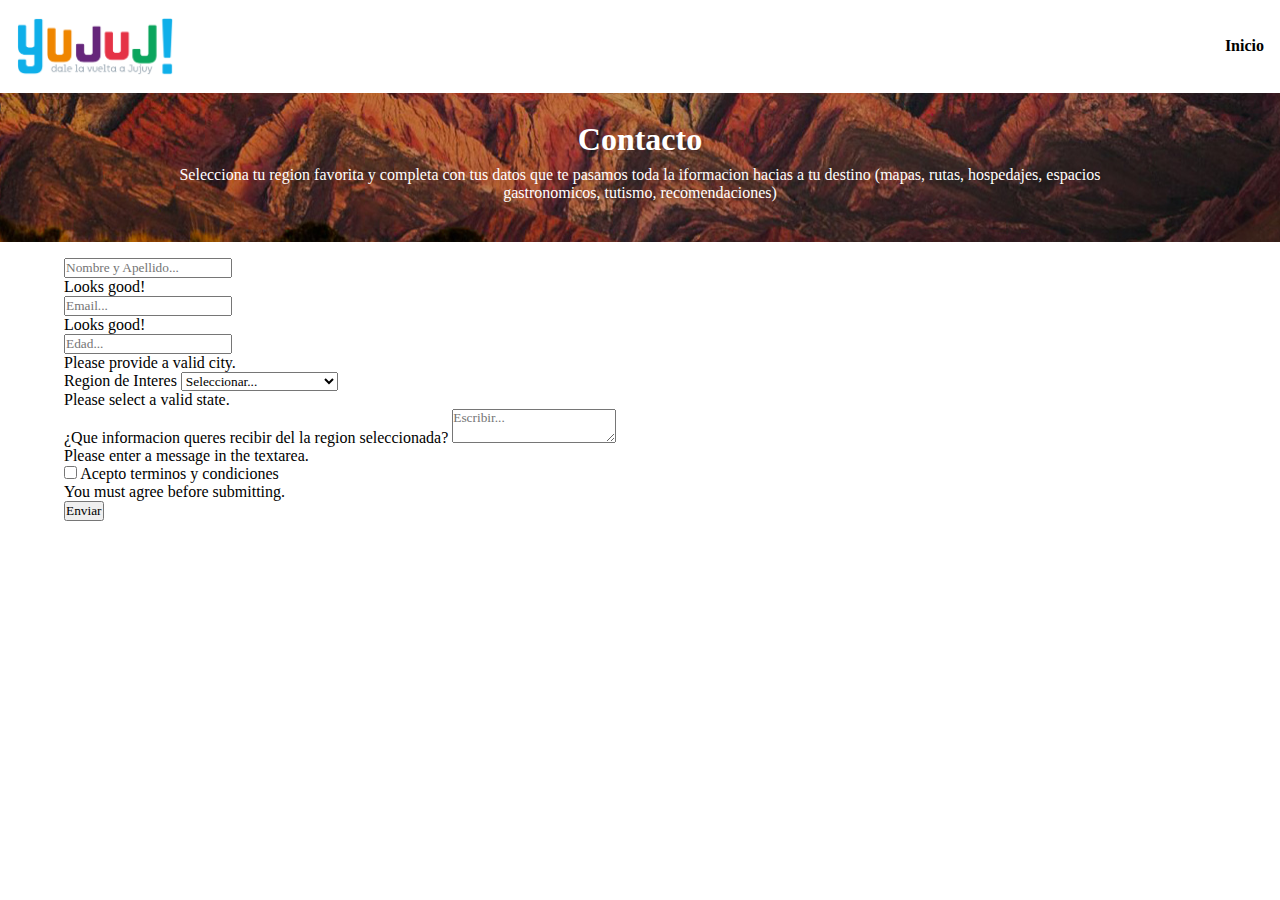
<file: pages/contact.html>
<!DOCTYPE html>
<html lang="en">
<head>
    <meta charset="UTF-8">
    <meta http-equiv="X-UA-Compatible" content="IE=edge">
    <meta name="viewport" content="width=device-width, initial-scale=1.0">
    <link href="https://cdn.jsdelivr.net/npm/bootstrap@5.3.0/dist/css/bootstrap.min.css" rel="stylesheet" integrity="sha384-9ndCyUaIbzAi2FUVXJi0CjmCapSmO7SnpJef0486qhLnuZ2cdeRhO02iuK6FUUVM" crossorigin="anonymous">
    <link rel="stylesheet" href="/style/style00.css">
    <title>Document</title>
</head>
<body>
    
    <header class="header contenedor">
        <div>
            <img class="logo" src="/images/jujuy.png" alt="logo jujuy">
        </div>
        <nav class="navbar">
            <a href="../index.html">Inicio</a>
        </nav>
    </header>
    
    <main>

        <section class="seccionCenter contenedor">
            <h1>Contacto</h1>
            <p>Selecciona tu region favorita y completa con tus datos que te pasamos toda la iformacion hacias a tu destino (mapas, rutas, hospedajes, espacios gastronomicos, tutismo, recomendaciones)</p>
        </section>


        <form class="row g-3 needs-validation contenedor" novalidate>
            
            <div class="col-md-5">
              <!-- <label for="validationCustom01" class="form-label">Nombre y Apellido</label> -->
              <input type="text" class="form-control" id="validationCustom01" placeholder="Nombre y Apellido..." required>
              <div class="valid-feedback">
                Looks good!
              </div>
            </div>


            <div class="col-md-5">
              <!-- <label for="validationCustom02" class="form-label">Email</label> -->
              <input type="email" class="form-control" id="validationCustom02" placeholder="Email..." required>
              <div class="valid-feedback">
                Looks good!
              </div>
            </div>


            <div class="col-md-2">
              <!-- <label for="validationCustom03" class="form-label">Edad</label> -->
              <input type="number" class="form-control" id="validationCustom03" placeholder="Edad..." required>
              <div class="invalid-feedback">
                Please provide a valid city.
              </div>
            </div>


            <div class="col-md-5">
              <label for="validationCustom04" class="form-label">Region de Interes</label>
              <select class="form-select" id="validationCustom04" required>
                <option selected disabled value="">Seleccionar...</option>
                <option value="">Valles</option>
                <option value="">Yungas</option>
                <option value="">Quebrada de Humahuaca</option>
                <option value="">Puna</option>
              </select>
              <div class="invalid-feedback">
                Please select a valid state.
              </div>
            </div>


            <div class="col-md-7">
                <label for="validationTextarea" class="form-label">¿Que informacion queres recibir del la region seleccionada?</label>
                <textarea class="form-control" id="validationTextarea" placeholder="Escribir..." required></textarea>
                <div class="invalid-feedback">
                    Please enter a message in the textarea.
                </div>
            </div>


            <div class="col-12">
              <div class="form-check">
                <input class="form-check-input" type="checkbox" value="" id="invalidCheck" required>
                <label class="form-check-label" for="invalidCheck">
                  Acepto terminos y condiciones
                </label>
                <div class="invalid-feedback">
                  You must agree before submitting.
                </div>
              </div>
            </div>


            <div class="col-12">
              <button class="btn btn-primary" type="submit">Enviar</button>
            </div>
          </form>


        <!-- <section>

            <form action="">
                <label for="nombre y apellido">Nombre y Apellido: </label>
                <input type="text" id="nombre y apellido" required>
                <label for="email">Email: </label>
                <input type="email" id="email" required>
                <label for="edad">Edad</label>
                <input type="number" id="edad" required>
                
                <label for="region">Region de interes:</label>
                <label for="valles">
                    <input type="radio" id="valles" value="Valles" name="opcion">
                    Valles
                </label>

                <label for="puna">
                    <input type="radio" id="puna" value="Puna" name="opcion">
                    Puna
                </label>

                <label for="quebrada">
                    <input type="radio" id="quebrada" value="Quebrada" name="opcion">
                    Quebrada
                </label>

                <label for="yungas">
                    <input type="radio" id="yungas" value="Yungas" name="opcion">
                    Yungas
                </label>
                <input type="submit" value="Enviar">    
            </form>

        </section> -->

    </main>

    <script src="https://cdn.jsdelivr.net/npm/bootstrap@5.3.0/dist/js/bootstrap.bundle.min.js" integrity="sha384-geWF76RCwLtnZ8qwWowPQNguL3RmwHVBC9FhGdlKrxdiJJigb/j/68SIy3Te4Bkz" crossorigin="anonymous"></script>


</body>
</html>
</file>
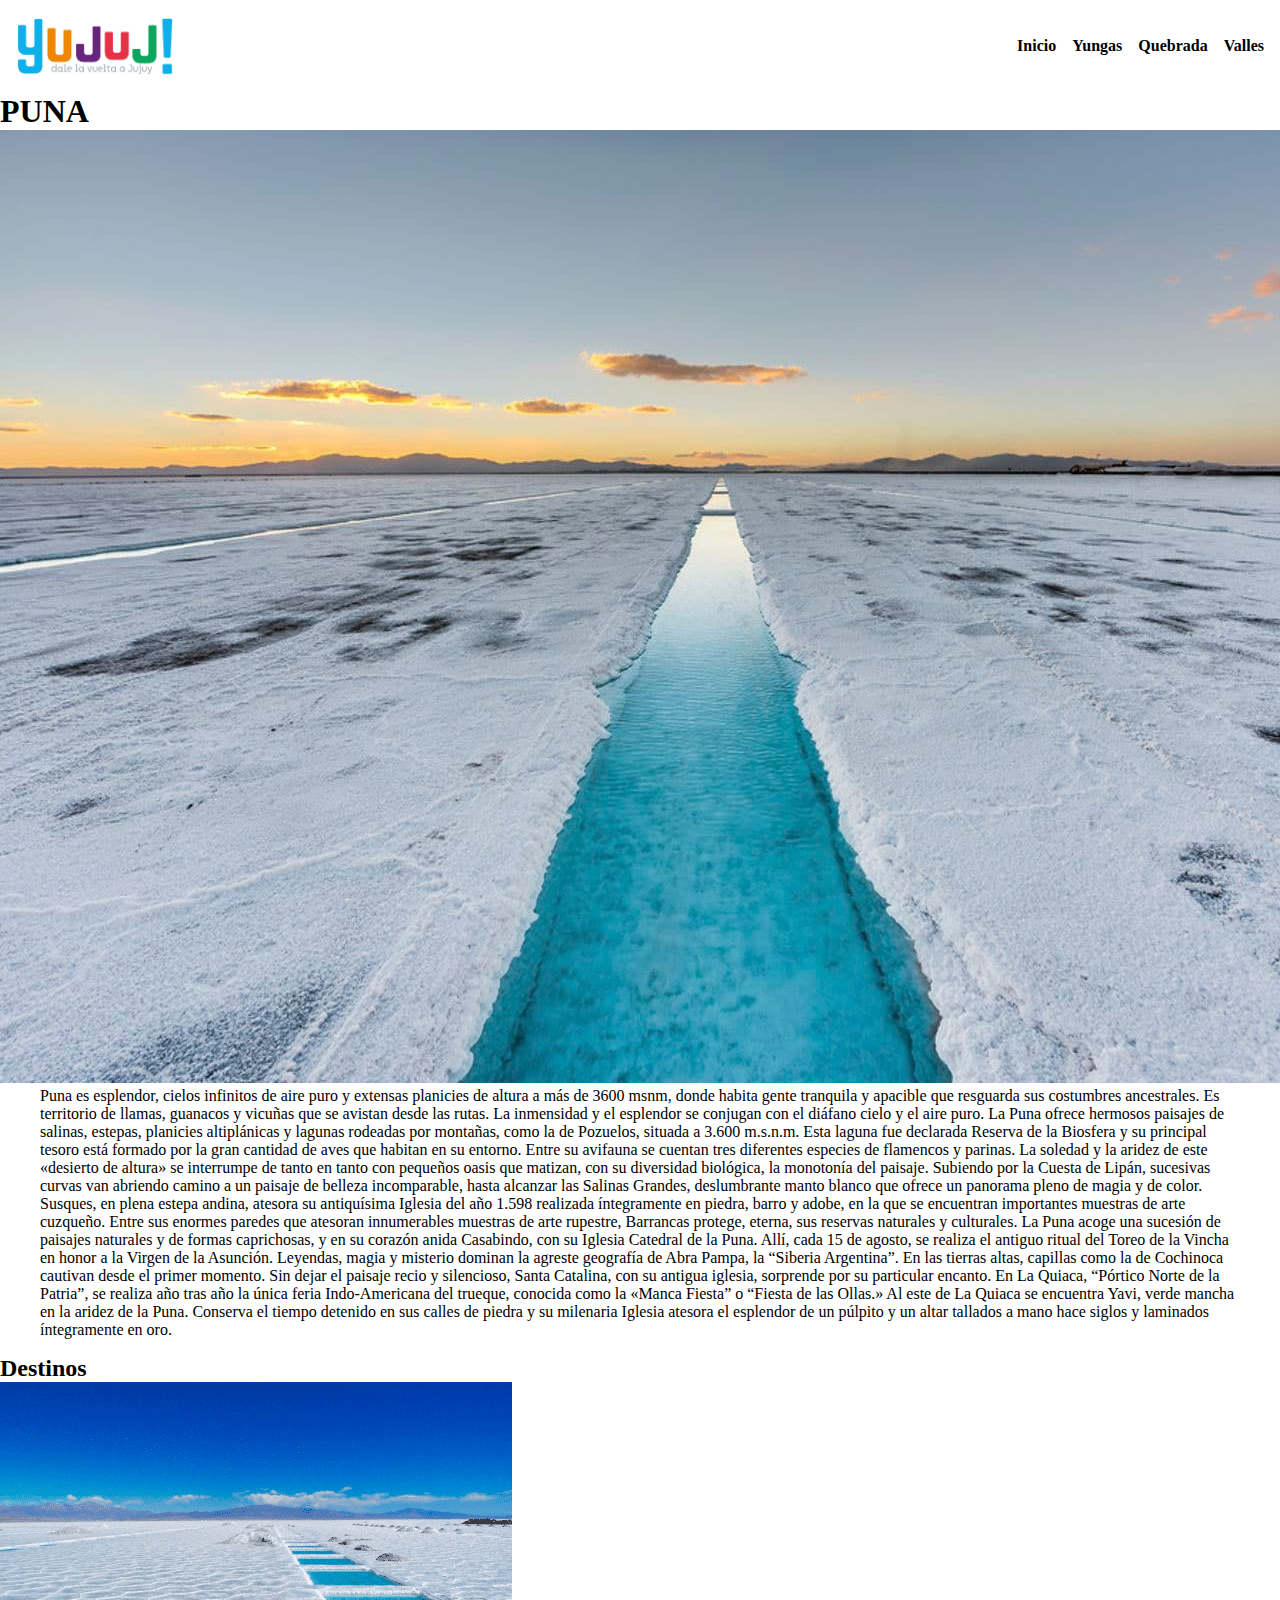
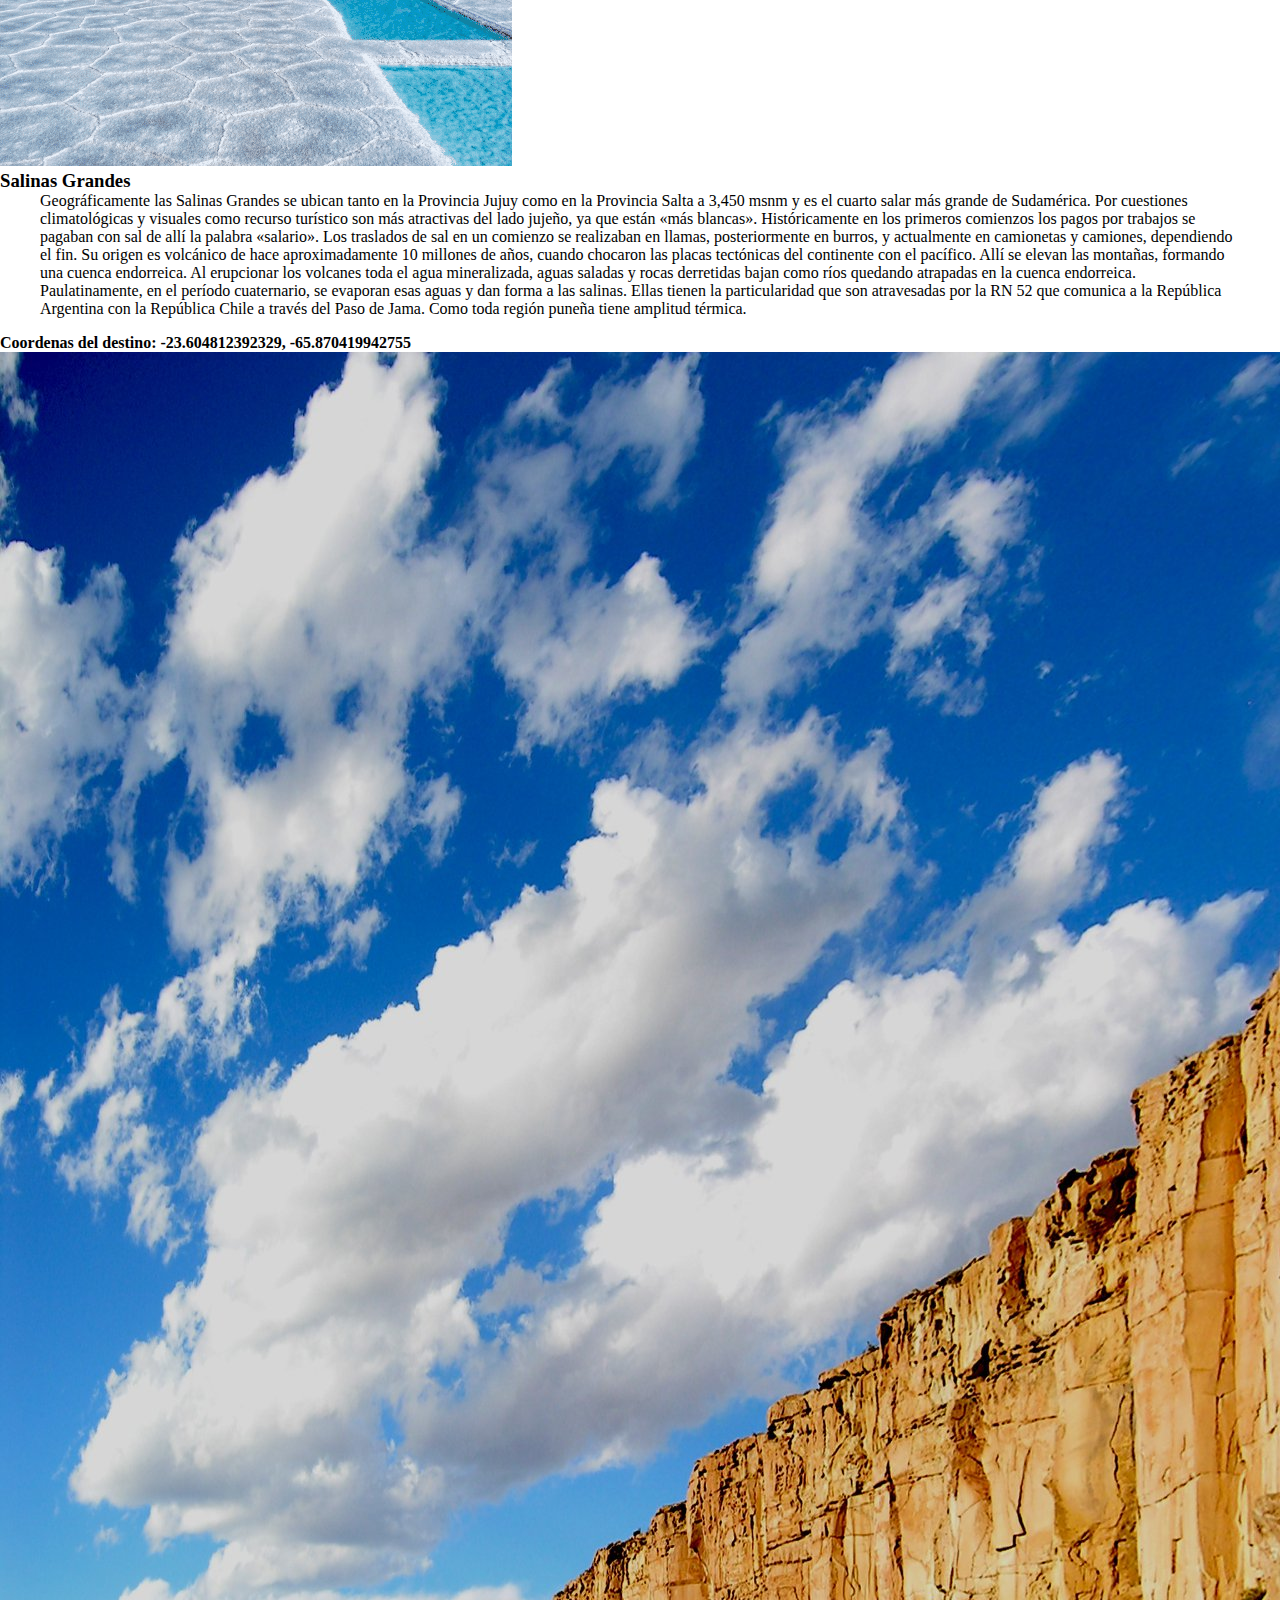
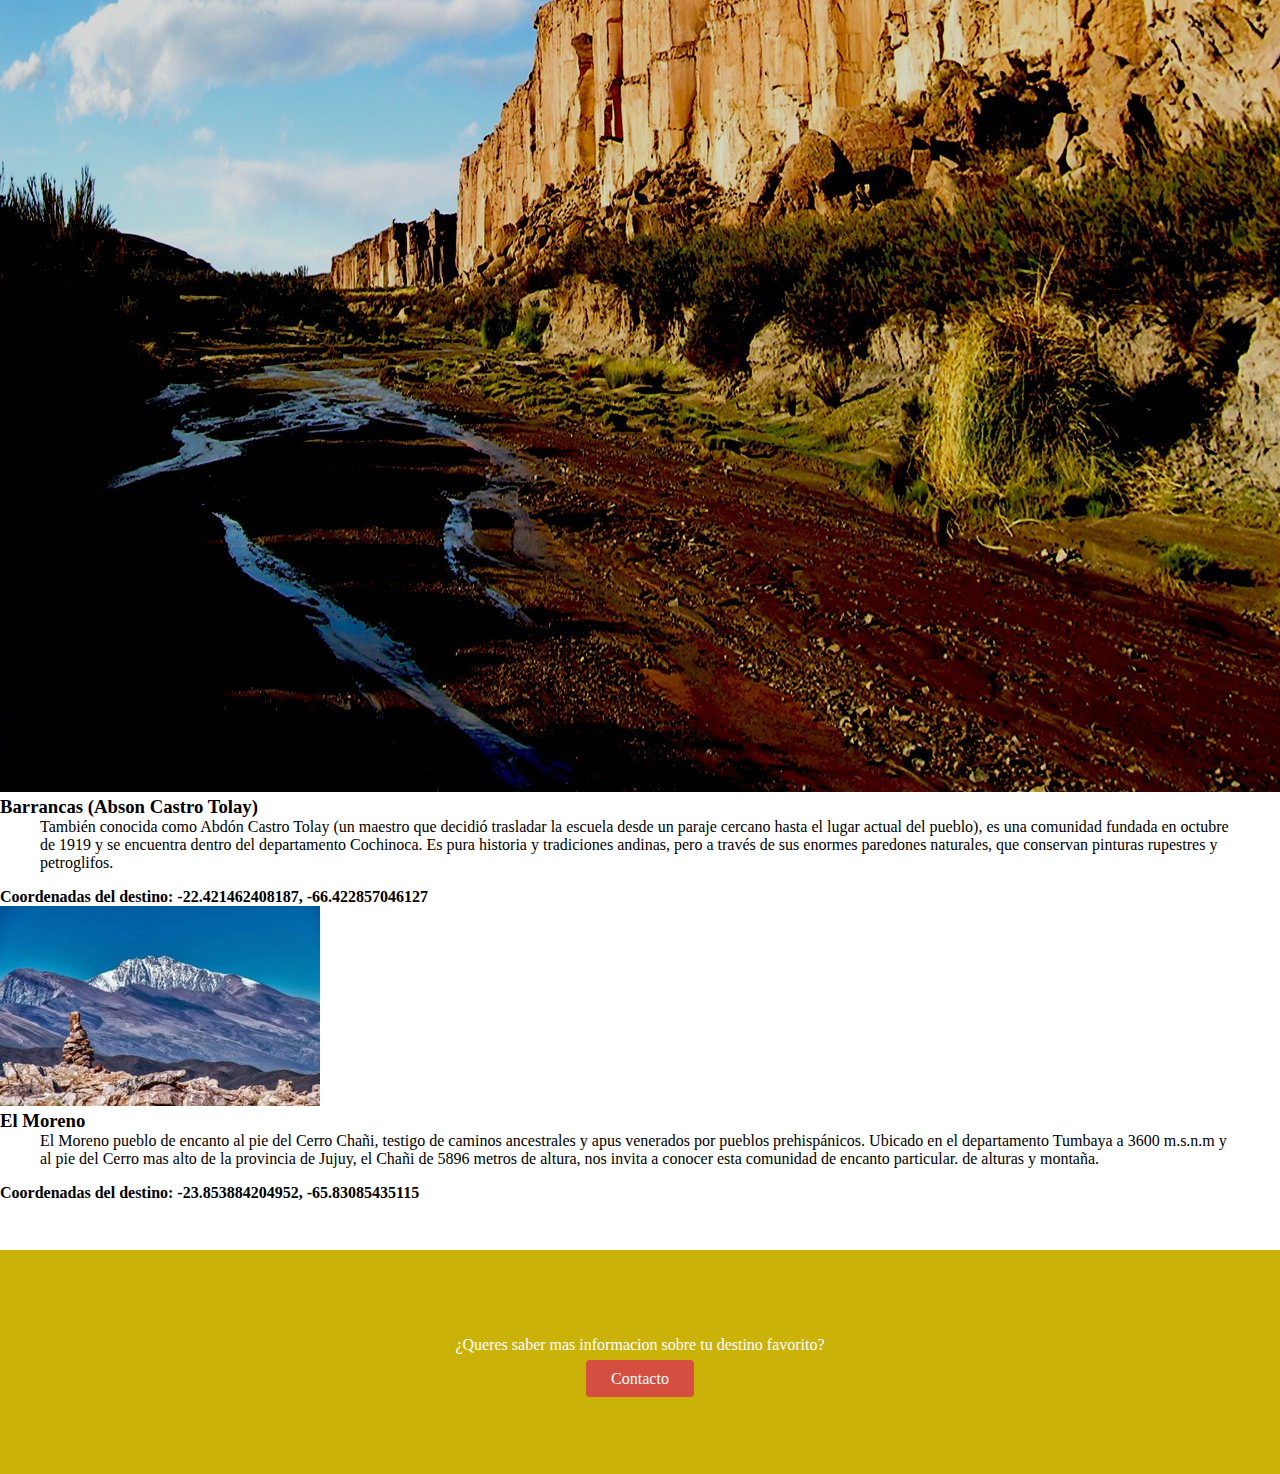
<file: pages/puna.html>
<!DOCTYPE html>
<html lang="en">
<head>
    <meta charset="UTF-8">
    <meta http-equiv="X-UA-Compatible" content="IE=edge">
    <meta name="viewport" content="width=device-width, initial-scale=1.0">
    <link href="https://cdn.jsdelivr.net/npm/bootstrap@5.3.0/dist/css/bootstrap.min.css" rel="stylesheet" integrity="sha384-9ndCyUaIbzAi2FUVXJi0CjmCapSmO7SnpJef0486qhLnuZ2cdeRhO02iuK6FUUVM" crossorigin="anonymous">
    <link rel="stylesheet" href="/style/style00.css">
    <title>Puna</title>
</head>
<body>

<header class="header contenedor">
    
    <div>
        <img class="logo" src="/images/jujuy.png" alt="logo jujuy">
    </div>
        
    <nav class="navbar">
        <ul>

            <li><a href="../index.html">Inicio</a></li>
            <li><a href="./yungas.html">Yungas</a></li>
            <li><a href="./quebrada.html">Quebrada</a></li>
            <li><a href="./valles.html">Valles</a></li>
        </ul>
    </nav>

</header>
    
    <main>
        <section>
            <h1>PUNA</h1>
            <img src="../images/Puna_jujuy.jpg" alt="foto de las yungas">
            <p>Puna es esplendor, cielos infinitos de aire puro y extensas planicies de altura a más de 3600 msnm, donde habita gente tranquila y apacible que resguarda sus costumbres ancestrales. Es territorio de llamas, guanacos y vicuñas que se avistan desde las rutas.
                La inmensidad y el esplendor se conjugan con el diáfano cielo y el aire puro. La Puna ofrece hermosos paisajes de salinas, estepas, planicies altiplánicas y lagunas rodeadas por montañas, como la de Pozuelos, situada a 3.600 m.s.n.m. Esta laguna fue declarada Reserva de la Biosfera y su principal tesoro está formado por la gran cantidad de aves que habitan en su entorno. Entre su avifauna se cuentan tres diferentes especies de flamencos y parinas. La soledad y la aridez de este «desierto de altura» se interrumpe de tanto en tanto con pequeños oasis que matizan, con su diversidad biológica, la monotonía del paisaje.
                
                Subiendo por la Cuesta de Lipán, sucesivas curvas van abriendo camino a un paisaje de belleza incomparable, hasta alcanzar las Salinas Grandes, deslumbrante manto blanco que ofrece un panorama pleno de magia y de color.
                
                Susques, en plena estepa andina, atesora su antiquísima Iglesia del año 1.598 realizada íntegramente en piedra, barro y adobe, en la que se encuentran importantes muestras de arte cuzqueño.
                
                Entre sus enormes paredes que atesoran innumerables muestras de arte rupestre, Barrancas protege, eterna, sus reservas naturales y culturales.
                
                La Puna acoge una sucesión de paisajes naturales y de formas caprichosas, y en su corazón anida Casabindo, con su Iglesia Catedral de la Puna. Allí, cada 15 de agosto, se realiza el antiguo ritual del Toreo de la Vincha en honor a la Virgen de la Asunción.
                
                Leyendas, magia y misterio dominan la agreste geografía de Abra Pampa, la “Siberia Argentina”.
                
                
                
                 
                
                En las tierras altas, capillas como la de Cochinoca cautivan desde el primer momento. Sin dejar el paisaje recio y silencioso, Santa Catalina, con su antigua iglesia, sorprende por su particular encanto.
                
                En La Quiaca, “Pórtico Norte de la Patria”, se realiza año tras año la única feria Indo-Americana del trueque, conocida como la «Manca Fiesta” o “Fiesta de las Ollas.»
                
                Al este de La Quiaca se encuentra Yavi, verde mancha en la aridez de la Puna. Conserva el tiempo detenido en sus calles de piedra y su milenaria Iglesia atesora el esplendor de un púlpito y un altar tallados a mano hace siglos y laminados íntegramente en oro.</p>
        </section>
        
        
       
    
        <section>
            <h2>Destinos</h2>
            <article>
                <img src="/images/Salinas-Grandes-min.png" alt="salinas">
                <h3>Salinas Grandes</h3>
                <p>Geográficamente las Salinas Grandes se ubican tanto en la Provincia Jujuy como en la Provincia Salta a 3,450 msnm y es el cuarto salar más grande de Sudamérica. Por cuestiones climatológicas y visuales como recurso turístico son más atractivas del lado jujeño, ya que están «más blancas». Históricamente en los primeros comienzos los pagos por trabajos se pagaban con sal de allí la palabra «salario». Los traslados de sal en un comienzo se realizaban en llamas, posteriormente en burros, y actualmente en camionetas y camiones, dependiendo el fin.

                    Su origen es volcánico de hace aproximadamente 10 millones de años, cuando chocaron las placas tectónicas del continente con el pacífico. Allí se elevan las montañas, formando una cuenca endorreica. Al erupcionar los volcanes toda el agua mineralizada, aguas saladas y rocas derretidas bajan como ríos quedando atrapadas en la cuenca endorreica. Paulatinamente, en el período cuaternario, se evaporan esas aguas y dan forma a las salinas. Ellas tienen la particularidad que son atravesadas por la RN 52 que comunica a la República Argentina con la República Chile a través del Paso de Jama. Como toda región puneña tiene amplitud térmica.</p>
                    <h4>Coordenas del destino:
                        -23.604812392329, -65.870419942755</h4>
            </article>

            <article>
                <img src="/images/barrancas.jpg" alt="barrancas">
                <h3>Barrancas (Abson Castro Tolay)</h3>
                <p>También conocida como Abdón Castro Tolay (un maestro que decidió trasladar la escuela desde un paraje cercano hasta el lugar actual del pueblo), es una comunidad fundada en octubre de 1919 y se encuentra dentro del departamento Cochinoca.

                    Es pura historia y tradiciones andinas, pero a través de sus enormes paredones naturales, que conservan pinturas rupestres y petroglifos.</p>
                    <h4>Coordenadas del destino: -22.421462408187, -66.422857046127</h4>
            </article>

            <article>
                <img src="/images/el moreno.jpg" alt="">
                <h3>El Moreno</h3>
                <p>El Moreno pueblo de encanto al pie del Cerro Chañi, testigo de caminos ancestrales y apus venerados por pueblos prehispánicos. Ubicado en el departamento Tumbaya a 3600 m.s.n.m y al pie del Cerro mas alto de la provincia de Jujuy, el Chañi de 5896 metros de altura, nos invita a conocer esta comunidad de encanto particular. de alturas y montaña.</p>
                <h4>Coordenadas del destino: -23.853884204952, -65.83085435115</h4>
            </article>
        </section>
    </main>

    <footer>
    
        <ul class="footer">
            <p>¿Queres saber mas informacion sobre tu destino favorito?</p>
            <li><a class="footer__boton" href="../pages/contact.html">Contacto</a></li>
            <!-- <li><a href="" target="_blank">Facebook</a></li>
                <li><a href="" target="_blank">Instagram</a></li>
                <li><a href="" target="_blank">Tiktok</a></li> -->
        </ul>
    
    </footer>

</body>
</html>
</file>
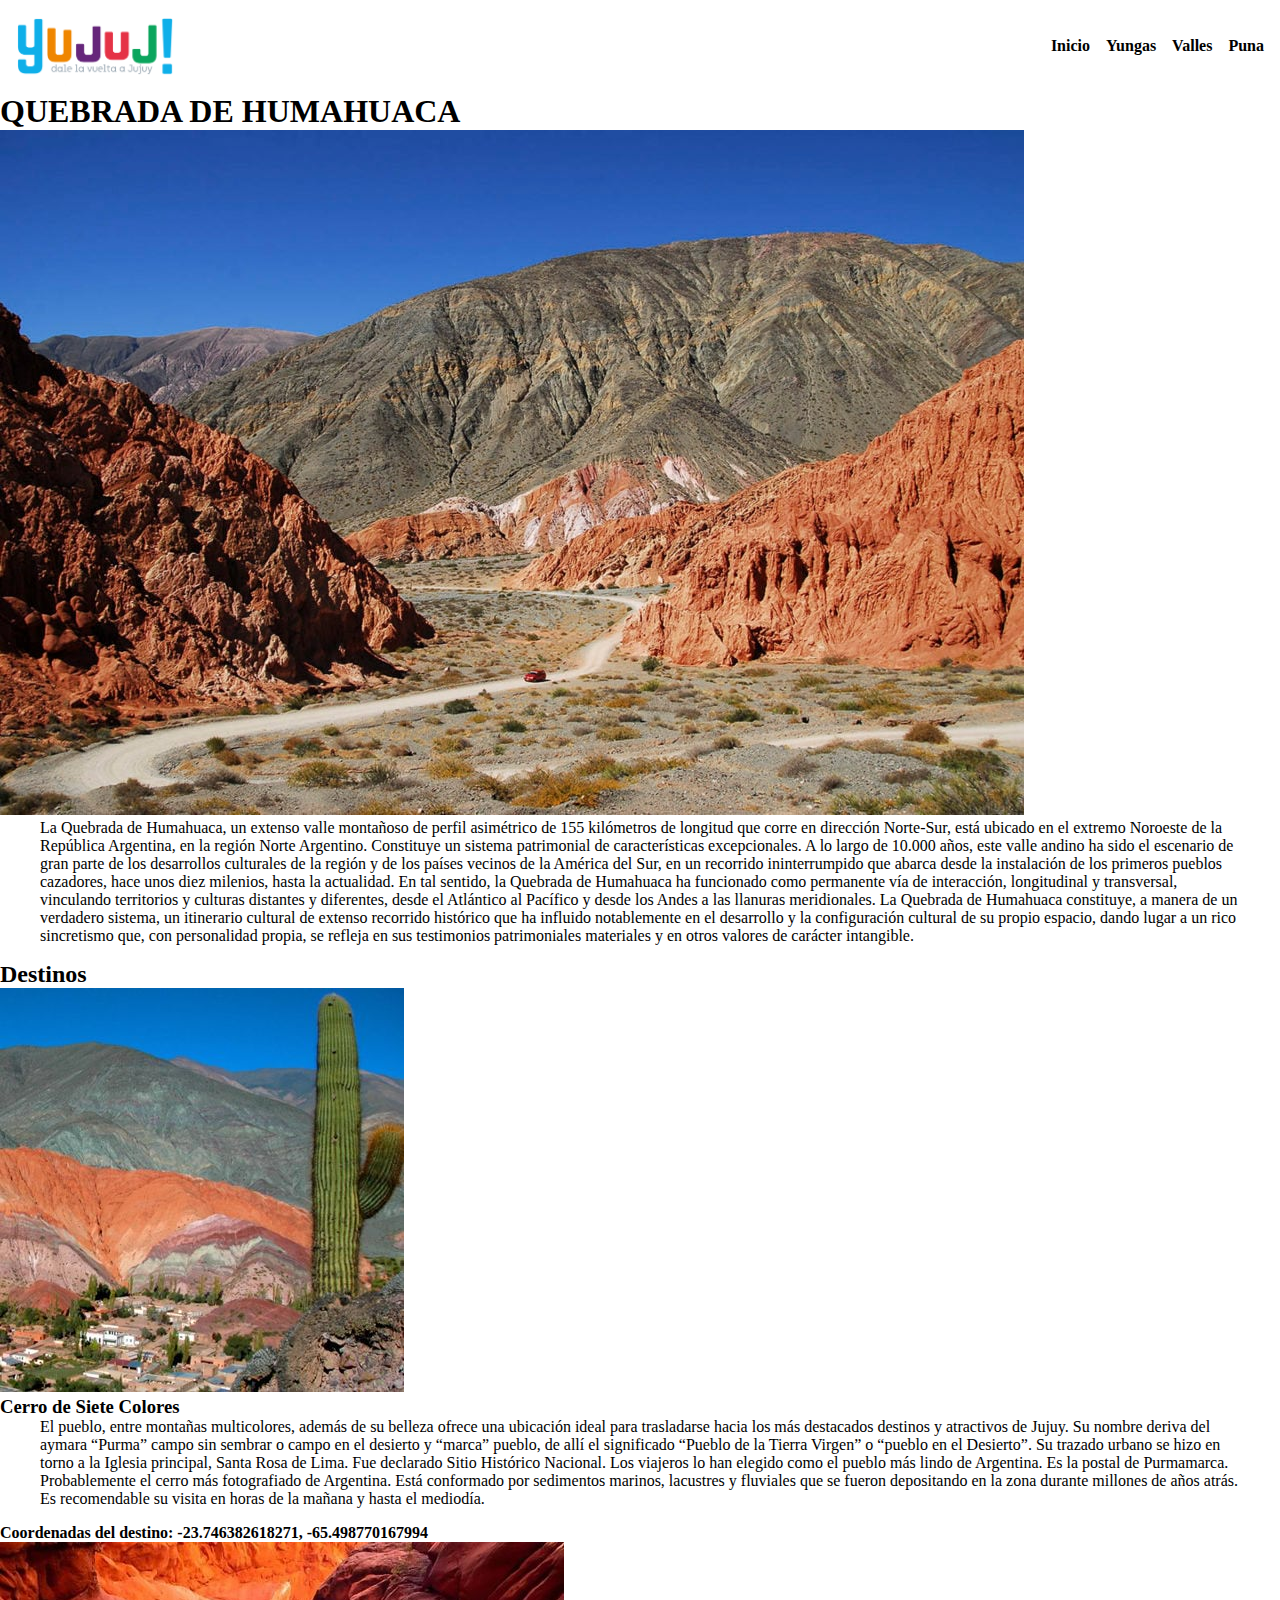
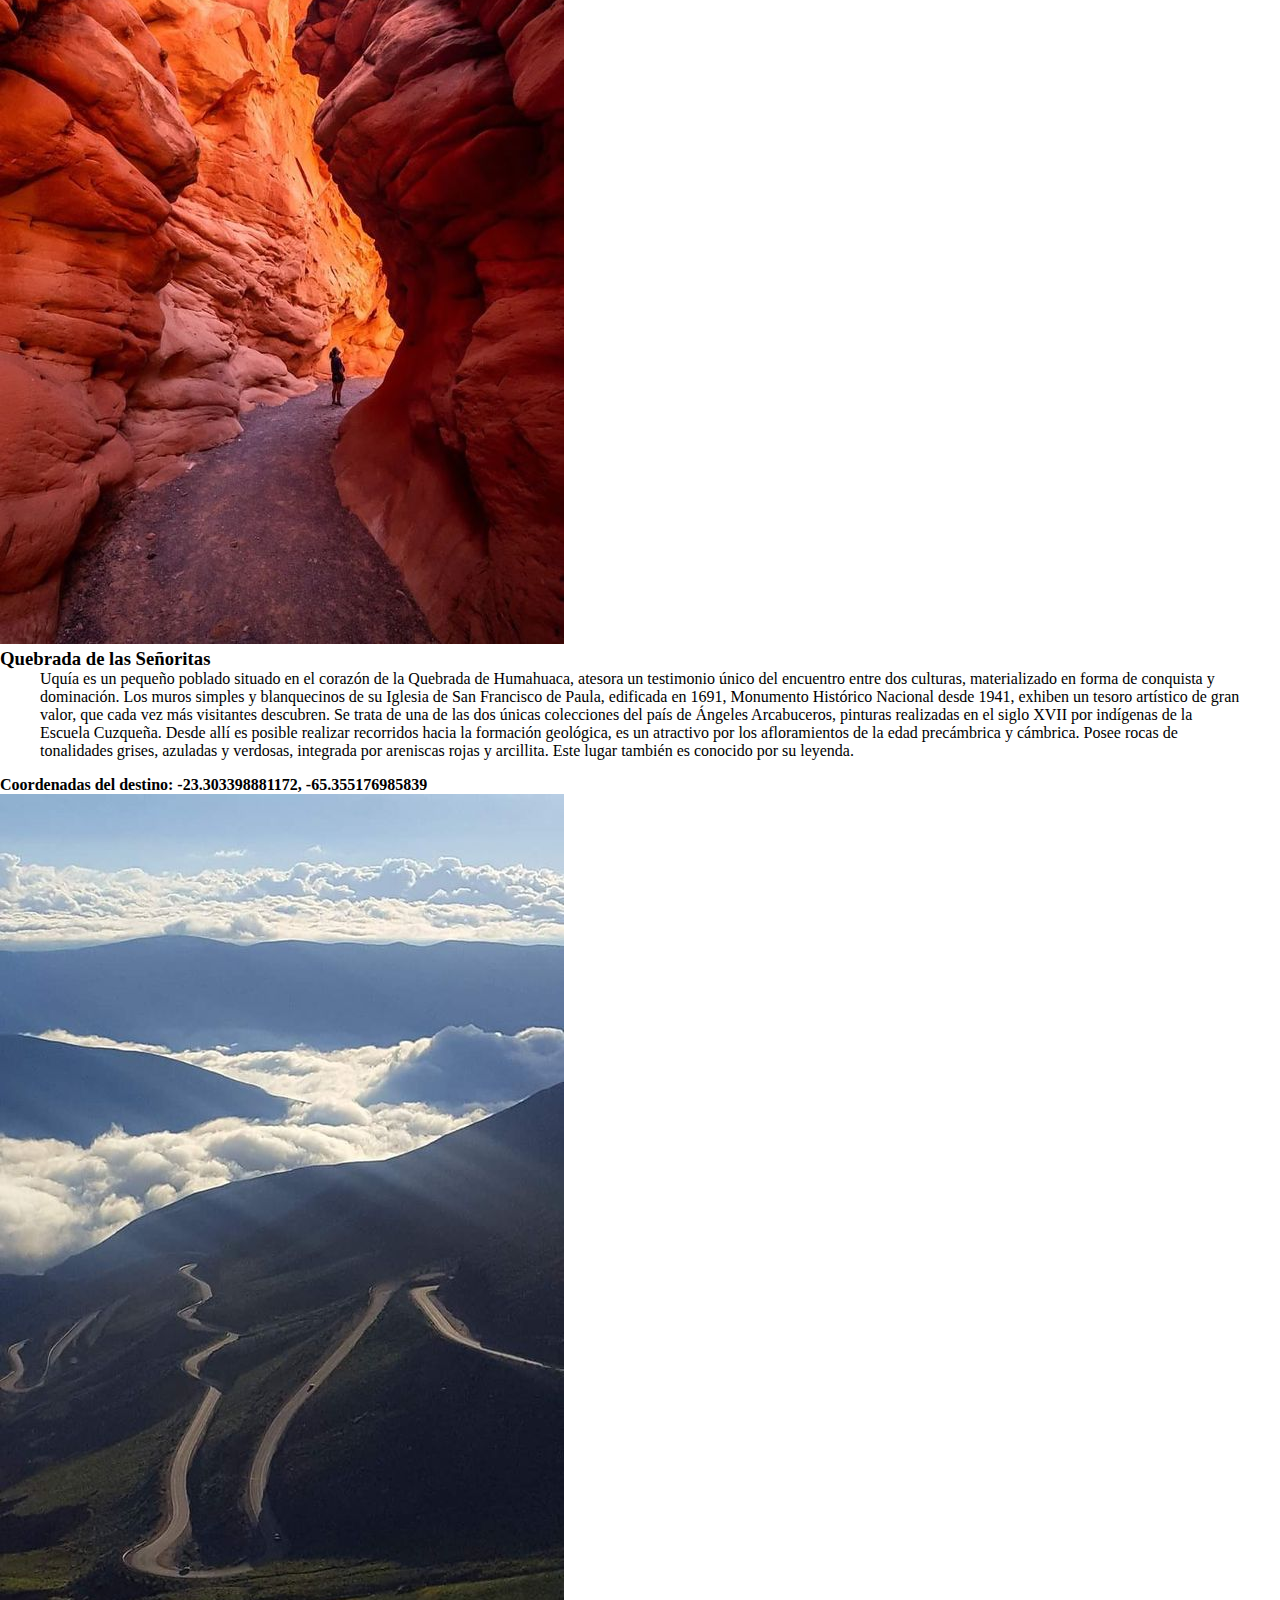
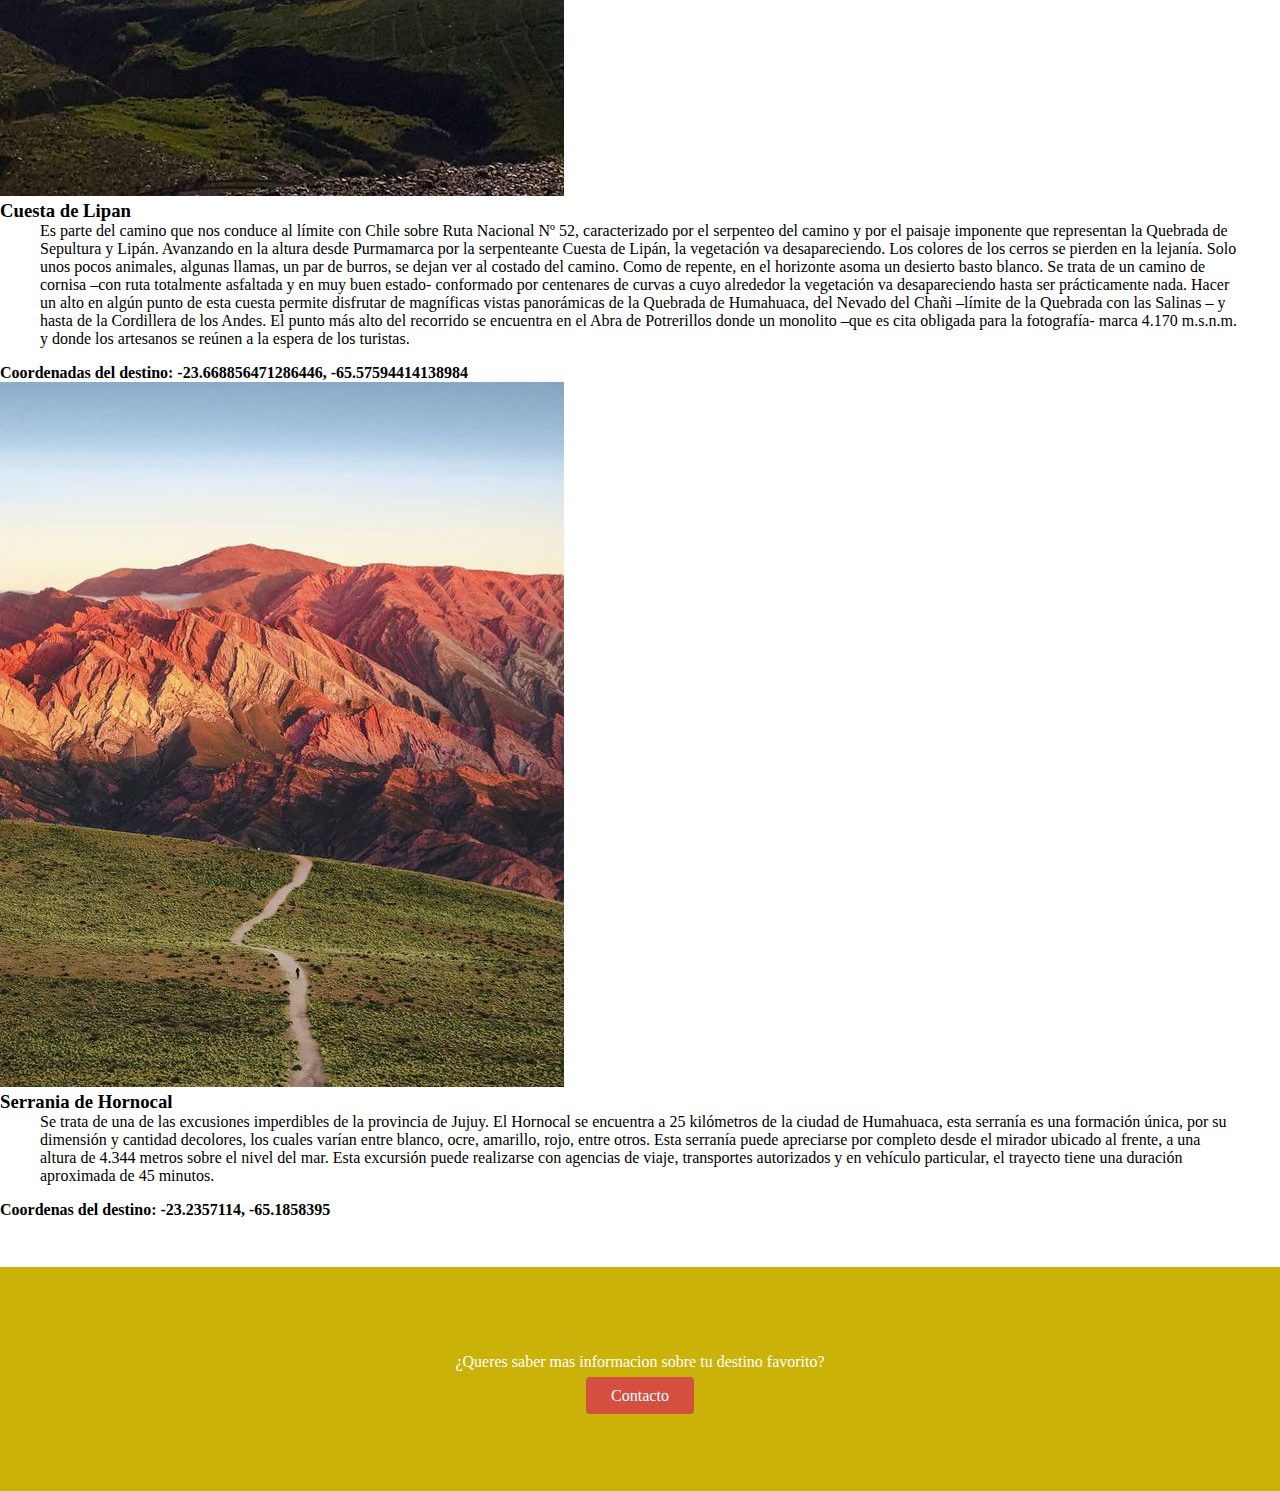
<file: pages/quebrada.html>
<!DOCTYPE html>
<html lang="en">
<head>
    <meta charset="UTF-8">
    <meta http-equiv="X-UA-Compatible" content="IE=edge">
    <meta name="viewport" content="width=device-width, initial-scale=1.0">
    <link href="https://cdn.jsdelivr.net/npm/bootstrap@5.3.0/dist/css/bootstrap.min.css" rel="stylesheet" integrity="sha384-9ndCyUaIbzAi2FUVXJi0CjmCapSmO7SnpJef0486qhLnuZ2cdeRhO02iuK6FUUVM" crossorigin="anonymous">
    <link rel="stylesheet" href="/style/style00.css">
    <title>Quebrada</title>
</head>
<body>

    <header class="header contenedor">
        
        <div>
            <img class="logo" src="/images/jujuy.png" alt="logo jujuy">
        </div>
        <nav class="navbar">
            <ul>
                <li><a href="../index.html">Inicio</a></li>
                <li><a href="./yungas.html">Yungas</a></li>
                <li><a href="./valles.html">Valles</a></li>
                <li><a href="./puna.html">Puna</a></li>
            </ul>
        </nav>
    </header>
    
    <main>
        <section>
            <h1>QUEBRADA DE HUMAHUACA</h1>
            <img src="../images/quebrada-de-humahuaca-09032020in3-1024x685.jpg" alt="foto de las yungas">
            <p>La Quebrada de Humahuaca, un extenso valle montañoso de perfil asimétrico de 155 kilómetros de longitud que corre en dirección Norte-Sur, está ubicado en el extremo Noroeste de la República Argentina, en la región Norte Argentino. Constituye un sistema patrimonial de características excepcionales.

                A lo largo de 10.000 años, este valle andino ha sido el escenario de gran parte de los desarrollos culturales de la región y de los países vecinos de la América del Sur, en un recorrido ininterrumpido que abarca desde la instalación de los primeros pueblos cazadores, hace unos diez milenios, hasta la actualidad. En tal sentido, la Quebrada de Humahuaca ha funcionado como permanente vía de interacción, longitudinal y transversal, vinculando territorios y culturas distantes y diferentes, desde el Atlántico al Pacífico y desde los Andes a las llanuras meridionales.
                
                La Quebrada de Humahuaca constituye, a manera de un verdadero sistema, un itinerario cultural de extenso recorrido histórico que ha influido notablemente en el desarrollo y la configuración cultural de su propio espacio, dando lugar a un rico sincretismo que, con personalidad propia, se refleja en sus testimonios patrimoniales materiales y en otros valores de carácter intangible.</p>
        </section>
        
        
        
    
        <section>
            <h2>Destinos</h2>
            <article>
                <img src="/images/cerro de los 7 colores.jpg" alt="cerro siete colores">
                <h3>Cerro de Siete Colores</h3>
                <p>El pueblo, entre montañas multicolores, además de su belleza ofrece una ubicación ideal para trasladarse hacia los más destacados destinos y atractivos de Jujuy. Su nombre deriva del aymara “Purma” campo sin sembrar o campo en el desierto y “marca” pueblo,  de allí el significado “Pueblo de la Tierra Virgen” o “pueblo en el Desierto”. Su trazado urbano se hizo en torno a la Iglesia principal, Santa Rosa de Lima. Fue declarado Sitio Histórico Nacional. Los viajeros lo han elegido como el pueblo más lindo de Argentina.
                    Es la postal de Purmamarca. Probablemente el cerro más fotografiado de Argentina. Está conformado por sedimentos marinos, lacustres y fluviales que se fueron depositando en la zona durante millones de años atrás. Es recomendable su visita en horas de la mañana y hasta el mediodía.  
                </p>
                <h4>Coordenadas del destino: -23.746382618271, -65.498770167994</h4>
            </article>

            <article>
                <img src="/images/quebrada de las señoritas.jpg" alt="quebrada de las señoritas">
                <h3>Quebrada de las Señoritas</h3>
                <p>Uquía es un pequeño poblado situado en el corazón de la Quebrada de Humahuaca, atesora un testimonio único del encuentro entre dos culturas, materializado en forma de conquista y dominación. Los muros simples y blanquecinos de su Iglesia de San Francisco de Paula, edificada en 1691, Monumento Histórico Nacional desde 1941, exhiben un tesoro artístico de gran valor, que cada vez más visitantes descubren. Se trata de una de las dos únicas colecciones del país de Ángeles Arcabuceros, pinturas realizadas en el siglo XVII por indígenas de la Escuela Cuzqueña.
                    Desde allí es posible realizar recorridos hacia la formación geológica, es un atractivo por los afloramientos de la edad precámbrica y cámbrica. Posee rocas de tonalidades grises, azuladas y verdosas, integrada por areniscas rojas y arcillita. Este lugar también es conocido por su leyenda.     
                </p>
                <h4>Coordenadas del destino: -23.303398881172, -65.355176985839</h4>
            </article>

            <article>
                <img src="/images/cuesta de lipan.jpg" alt="cuesta de lipan">
                <h3>Cuesta de Lipan</h3>
                <p>Es parte del camino que nos conduce al límite con Chile sobre Ruta Nacional Nº 52, caracterizado por el serpenteo del camino y por el paisaje imponente que representan la Quebrada de Sepultura y Lipán.
                    Avanzando en la altura desde Purmamarca por la serpenteante Cuesta de Lipán, la vegetación va desapareciendo. Los colores de los cerros se pierden en la lejanía. Solo unos pocos animales, algunas llamas, un par de burros, se dejan ver al costado del camino. Como de repente, en el horizonte asoma un desierto basto blanco.
                    
                    Se trata de un camino de cornisa –con ruta totalmente asfaltada y en muy buen estado- conformado por centenares de curvas a cuyo alrededor la vegetación va desapareciendo hasta ser prácticamente nada.
                    
                    Hacer un alto en algún punto de esta cuesta permite disfrutar de magníficas vistas panorámicas de la Quebrada de Humahuaca, del Nevado del Chañi –límite de la Quebrada con las Salinas – y hasta de la Cordillera de los Andes. El punto más alto del recorrido se encuentra en el Abra de Potrerillos donde un monolito –que es cita obligada para la fotografía- marca 4.170 m.s.n.m. y donde los artesanos se reúnen a la espera de los turistas.</p>
                    <h4>Coordenadas del destino: -23.668856471286446, -65.57594414138984</h4>
            </article>

            <article>
                <img src="/images/hornocal.jpg" alt="hornocal">
                <h3>Serrania de Hornocal</h3>
                <p>Se trata de una de las excusiones imperdibles de la provincia de Jujuy. El Hornocal se encuentra a 25 kilómetros de la ciudad de Humahuaca, esta serranía es una formación única, por su dimensión y cantidad decolores, los cuales varían entre blanco, ocre, amarillo, rojo, entre otros. Esta serranía puede apreciarse por completo desde el mirador ubicado al frente, a una altura de 4.344 metros sobre el nivel del mar.

                    Esta excursión puede realizarse con agencias de viaje, transportes autorizados y en vehículo particular, el trayecto tiene una duración aproximada de 45 minutos.</p>
                    <h4>Coordenas del destino: -23.2357114, -65.1858395</h4>
            </article>

        </section>
    </main>

    
    <footer>
    
        <ul class="footer">
            <p>¿Queres saber mas informacion sobre tu destino favorito?</p>
            <li><a class="footer__boton" href="../pages/contact.html">Contacto</a></li>
            <!-- <li><a href="" target="_blank">Facebook</a></li>
                <li><a href="" target="_blank">Instagram</a></li>
                <li><a href="" target="_blank">Tiktok</a></li> -->
        </ul>
    
    </footer>


</body>
</html>
</file>
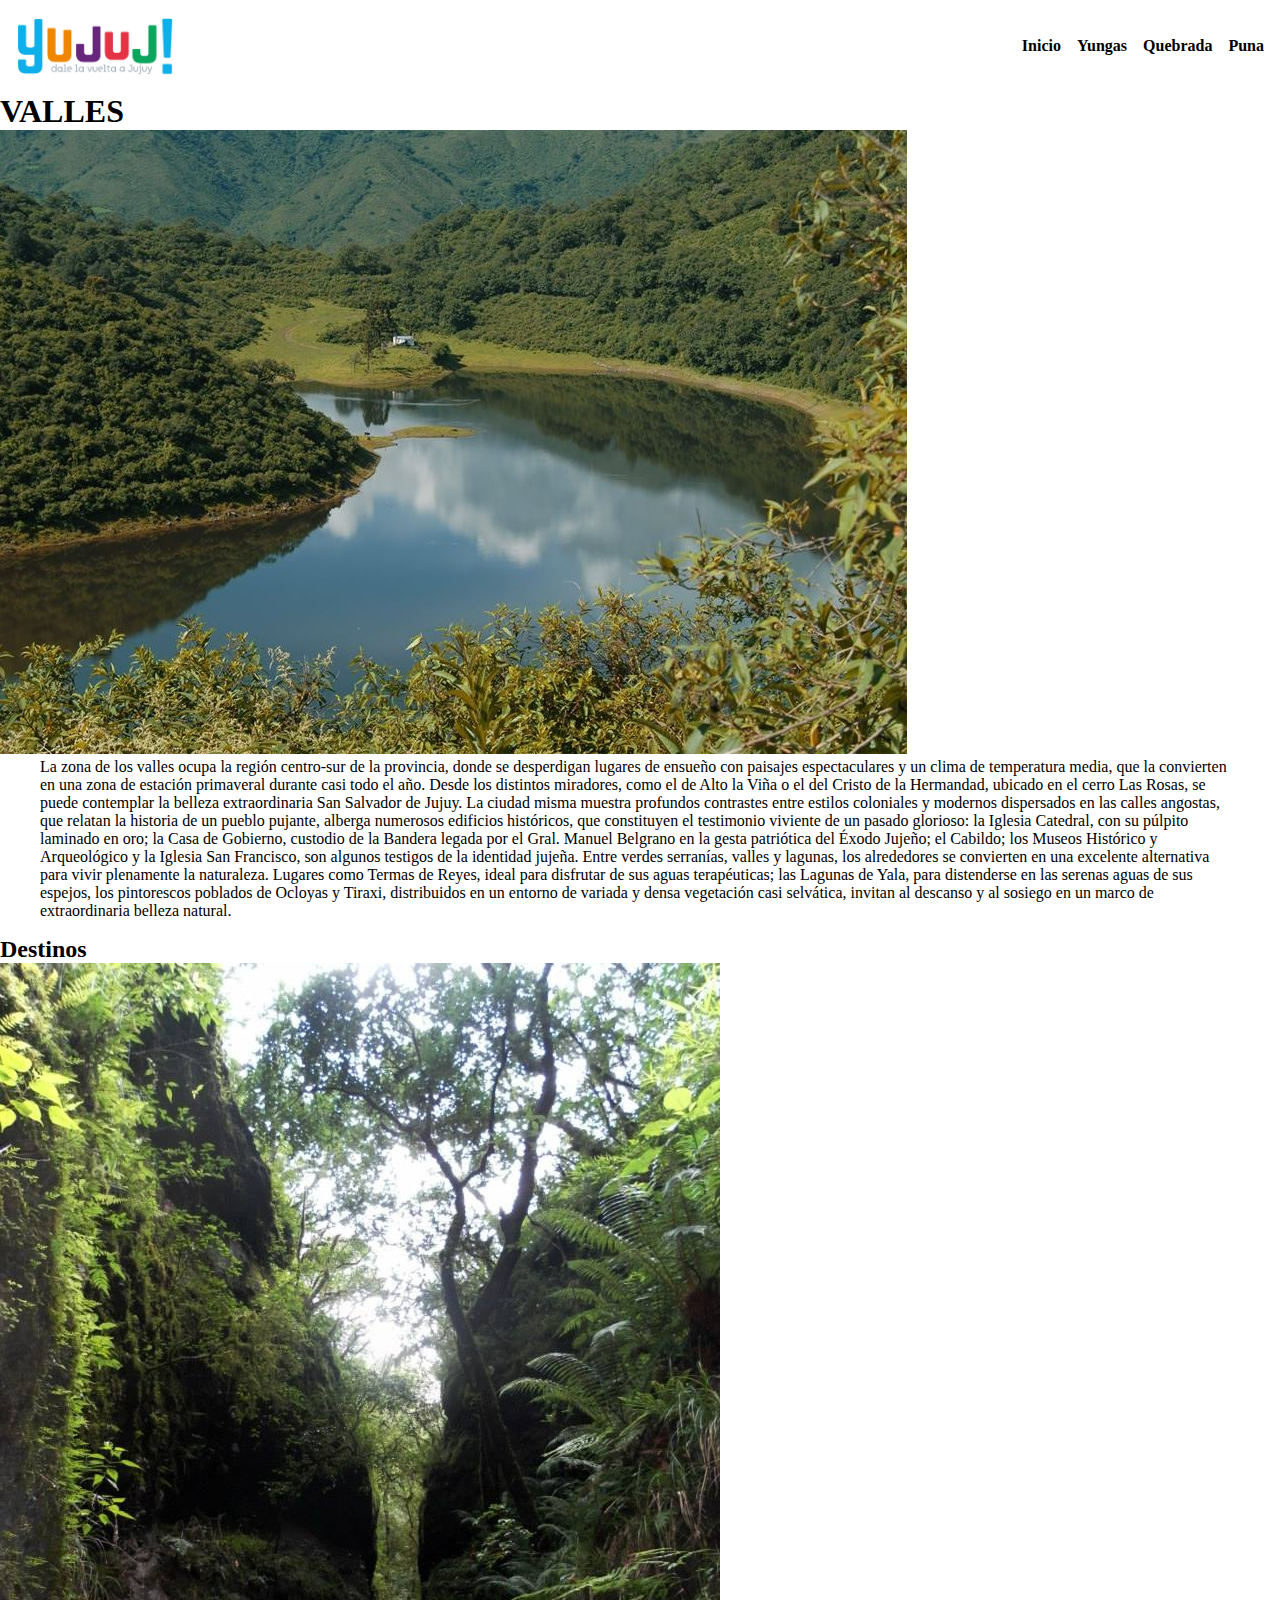
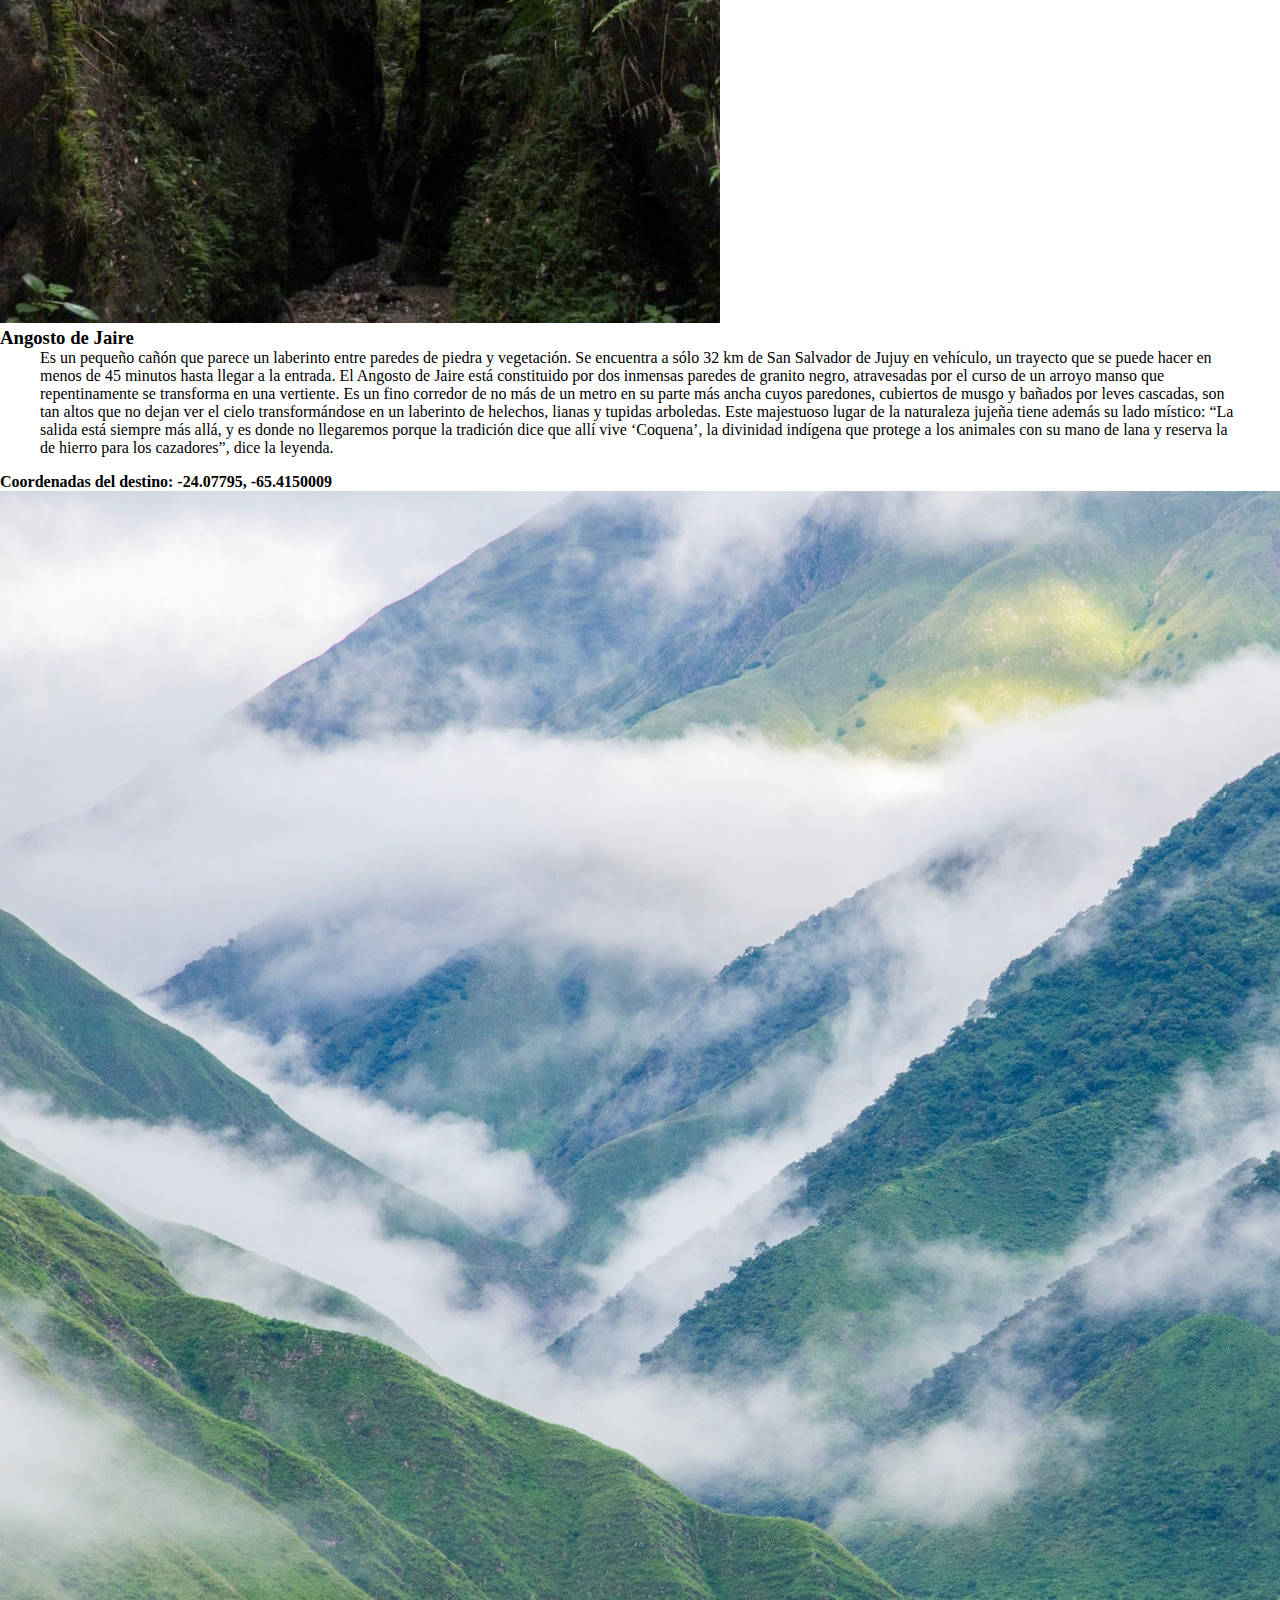
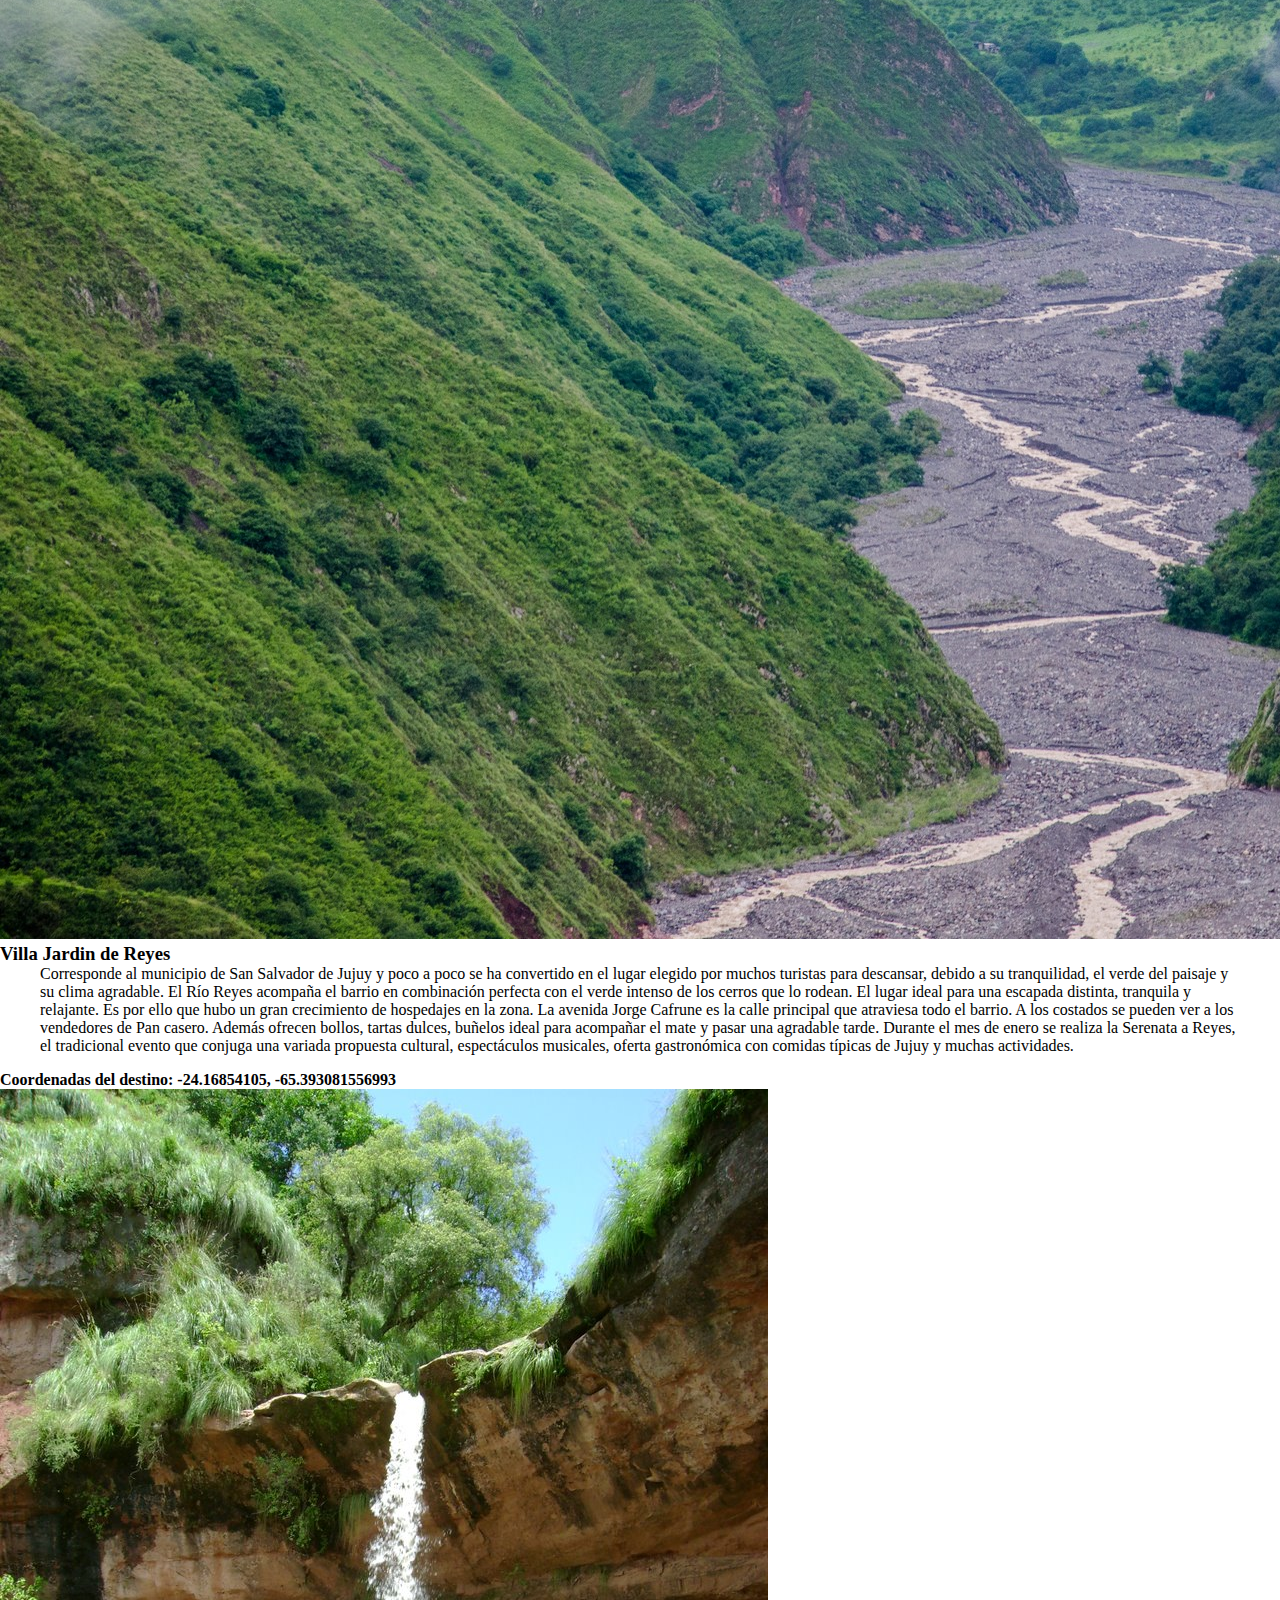
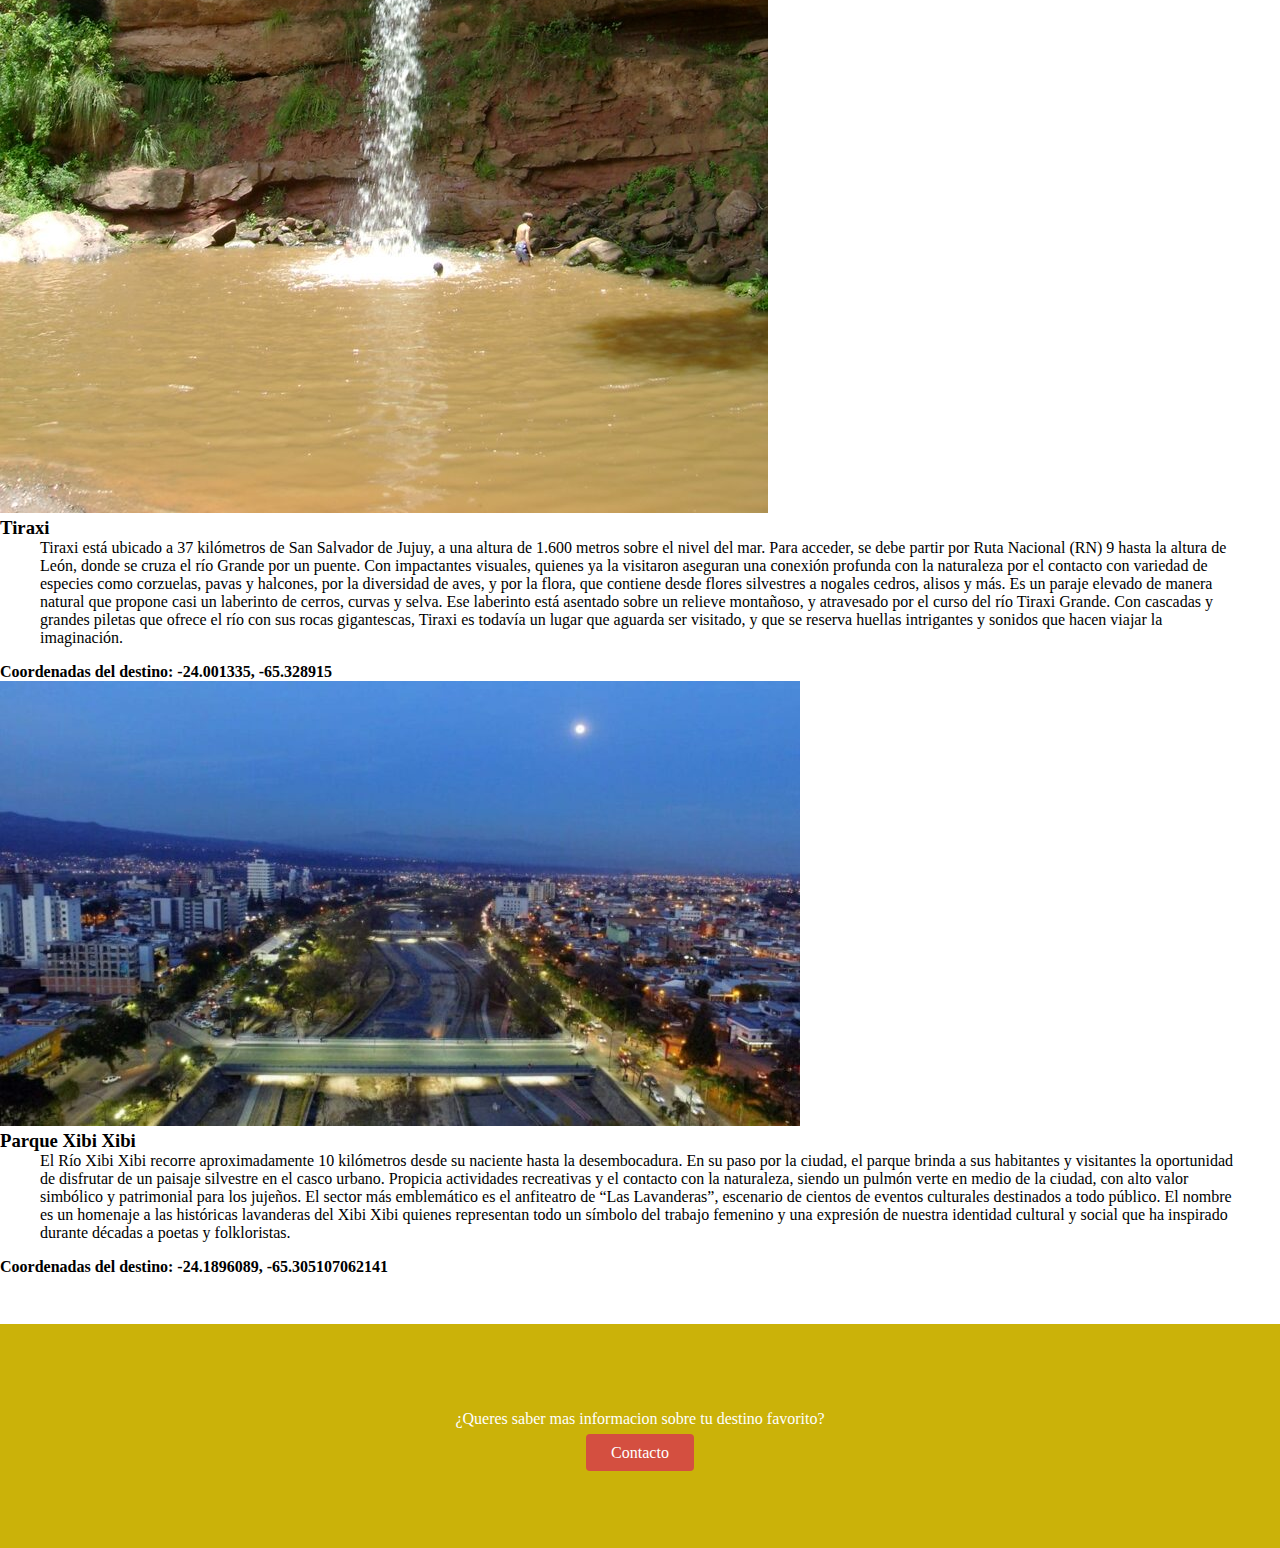
<file: pages/valles.html>
<!DOCTYPE html>
<html lang="en">

<head>
    <meta charset="UTF-8">
    <meta http-equiv="X-UA-Compatible" content="IE=edge">
    <meta name="viewport" content="width=device-width, initial-scale=1.0">
    <link href="https://cdn.jsdelivr.net/npm/bootstrap@5.3.0/dist/css/bootstrap.min.css" rel="stylesheet" integrity="sha384-9ndCyUaIbzAi2FUVXJi0CjmCapSmO7SnpJef0486qhLnuZ2cdeRhO02iuK6FUUVM" crossorigin="anonymous">
    <link rel="stylesheet" href="/style/style00.css">
    <title>Valles</title>
</head>

<body>

    <header class="header contenedor">
        
        <div>
            <img class="logo" src="/images/jujuy.png" alt="logo jujuy">
        </div>
        <nav>
            <ul class="navbar">
                <li><a href="../index.html">Inicio</a></li>
                <li><a href="./yungas.html">Yungas</a></li>
                <li><a href="./quebrada.html">Quebrada</a></li>
                <li><a href="./puna.html">Puna</a></li>
            </ul>
        </nav>

    </header>

    <main>
        <section>
            <h1>VALLES</h1>
            <img src="../images/valles.jpg" alt="foto de las yungas">
            <p>La zona de los valles ocupa la región centro-sur de la provincia, donde se desperdigan lugares de ensueño con paisajes espectaculares y un clima de temperatura media, que la convierten en una zona de estación primaveral durante casi todo el año.
                Desde los distintos miradores, como el de Alto la Viña o el del Cristo de la Hermandad, ubicado en el cerro Las Rosas, se puede contemplar la belleza extraordinaria San Salvador de Jujuy. La ciudad misma muestra profundos contrastes entre estilos coloniales y modernos dispersados en las calles angostas, que relatan la historia de un pueblo pujante, alberga numerosos edificios históricos, que constituyen el testimonio viviente de un pasado glorioso: la Iglesia Catedral, con su púlpito laminado en oro; la Casa de Gobierno, custodio de la Bandera legada por el Gral. Manuel Belgrano en la gesta patriótica del Éxodo Jujeño; el Cabildo; los Museos Histórico y Arqueológico y la Iglesia San Francisco, son algunos testigos de la identidad jujeña.          
                Entre verdes serranías, valles y lagunas, los alrededores se convierten en una excelente alternativa para vivir plenamente la naturaleza. Lugares como Termas de Reyes, ideal para disfrutar de sus aguas terapéuticas; las Lagunas de Yala, para distenderse en las serenas aguas de sus espejos, los pintorescos poblados de Ocloyas y Tiraxi, distribuidos en un entorno de variada y densa vegetación casi selvática, invitan al descanso y al sosiego en un marco de extraordinaria belleza natural.</p>
        </section>

        
     

        <section>
            <h2>Destinos</h2>
            <article>
                <img src="/images/angosto de jaire.jpg" alt="Angosto de Jaire">
                <h3>Angosto de Jaire</h3>
                <p>Es un pequeño cañón que parece un laberinto entre paredes de piedra y vegetación. Se encuentra a sólo 32 km de San Salvador de Jujuy en vehículo, un trayecto que se puede hacer en menos de 45 minutos hasta llegar a la entrada. El Angosto de Jaire está constituido por dos inmensas paredes de granito negro, atravesadas por el curso de un arroyo manso que repentinamente se transforma en una vertiente. Es un fino corredor de no más de un metro en su parte más ancha cuyos paredones, cubiertos de musgo y bañados por leves cascadas, son tan altos que no dejan ver el cielo transformándose en un laberinto de helechos, lianas y tupidas arboledas.
                    Este majestuoso lugar de la naturaleza jujeña tiene además su lado místico: “La salida está siempre más allá, y es donde no llegaremos porque la tradición dice que allí vive ‘Coquena’, la divinidad indígena que protege a los animales con su mano de lana y reserva la de hierro para los cazadores”, dice la leyenda.</p>
                    <h4>Coordenadas del destino: -24.07795, -65.4150009</h4>
            </article>

            <article>
                <img src="/images/reyes jujuy.jpg" alt="Villa Jardin de Reyes">
                <h3>Villa Jardin de Reyes</h3>
                <p>Corresponde al municipio de San Salvador de Jujuy y poco a poco se ha convertido en el lugar elegido por muchos turistas para descansar, debido a su tranquilidad, el verde del paisaje y su clima agradable.

                    El Río Reyes acompaña el barrio en combinación perfecta con el verde intenso de los cerros que lo rodean. El lugar ideal para una escapada distinta, tranquila y relajante. Es por ello que hubo un gran crecimiento de hospedajes en la zona.
                    
                    La avenida Jorge Cafrune es la calle principal que atraviesa todo el barrio. A los costados se pueden ver a los vendedores de Pan casero. Además ofrecen bollos, tartas dulces, buñelos ideal para acompañar el mate y pasar una agradable tarde.
                    
                    Durante el mes de enero se realiza la Serenata a Reyes, el tradicional evento que conjuga una variada propuesta cultural, espectáculos musicales, oferta gastronómica con comidas típicas de Jujuy y muchas actividades.</p>
                    <h4>Coordenadas del destino: -24.16854105, -65.393081556993</h4>
            </article>

            <article>
                <img src="/images/tiraxis.jpg" alt="tiraxi">
                <h3>Tiraxi</h3>
                <p>Tiraxi está ubicado a 37 kilómetros de San Salvador de Jujuy, a una altura de 1.600 metros sobre el nivel del mar. Para acceder, se debe partir por Ruta Nacional (RN) 9 hasta la altura de León, donde se cruza el río Grande por un puente.

                    Con impactantes visuales, quienes ya la visitaron aseguran una conexión profunda con la naturaleza por el contacto con variedad de especies como corzuelas, pavas y halcones, por la diversidad de aves, y por la flora, que contiene desde flores silvestres a nogales cedros, alisos y más. Es un paraje elevado de manera natural que propone casi un laberinto de cerros, curvas y selva. Ese laberinto está asentado sobre un relieve montañoso, y atravesado por el curso del río Tiraxi Grande.
                    
                    Con cascadas y grandes piletas que ofrece el río con sus rocas gigantescas, Tiraxi es todavía un lugar que aguarda ser visitado, y que se reserva huellas intrigantes y sonidos que hacen viajar la imaginación.</p>
                    <h4>Coordenadas del destino: -24.001335, -65.328915</h4>
            </article>

            <article>
                <img src="/images/parque xibixibi.jpg" alt="parque lineal xibi xibi">
                <h3>Parque Xibi Xibi</h3>
                <p>El Río Xibi Xibi recorre aproximadamente 10 kilómetros desde su naciente hasta la desembocadura. En su paso por la ciudad, el parque brinda a sus habitantes y visitantes la oportunidad de disfrutar de un paisaje silvestre en el casco urbano. Propicia actividades recreativas y el contacto con la naturaleza, siendo un pulmón verte en medio de la ciudad, con alto valor simbólico y patrimonial para los jujeños.

                    El sector más emblemático es el anfiteatro de “Las Lavanderas”, escenario de cientos de eventos culturales destinados a todo público. El nombre es un homenaje a las históricas lavanderas del Xibi Xibi quienes representan todo un símbolo del trabajo femenino y una expresión de nuestra identidad cultural y social que ha inspirado durante décadas a poetas y folkloristas.</p>
                <h4>Coordenadas del destino:	
                    -24.1896089, -65.305107062141</h4>
            </article>
        </section>
    </main>

    <footer>
    
        <ul class="footer">
            <p>¿Queres saber mas informacion sobre tu destino favorito?</p>
            <li><a class="footer__boton" href="../pages/contact.html">Contacto</a></li>
            <!-- <li><a href="" target="_blank">Facebook</a></li>
                <li><a href="" target="_blank">Instagram</a></li>
                <li><a href="" target="_blank">Tiktok</a></li> -->
        </ul>
    
    </footer>

</body>

</html>
</file>
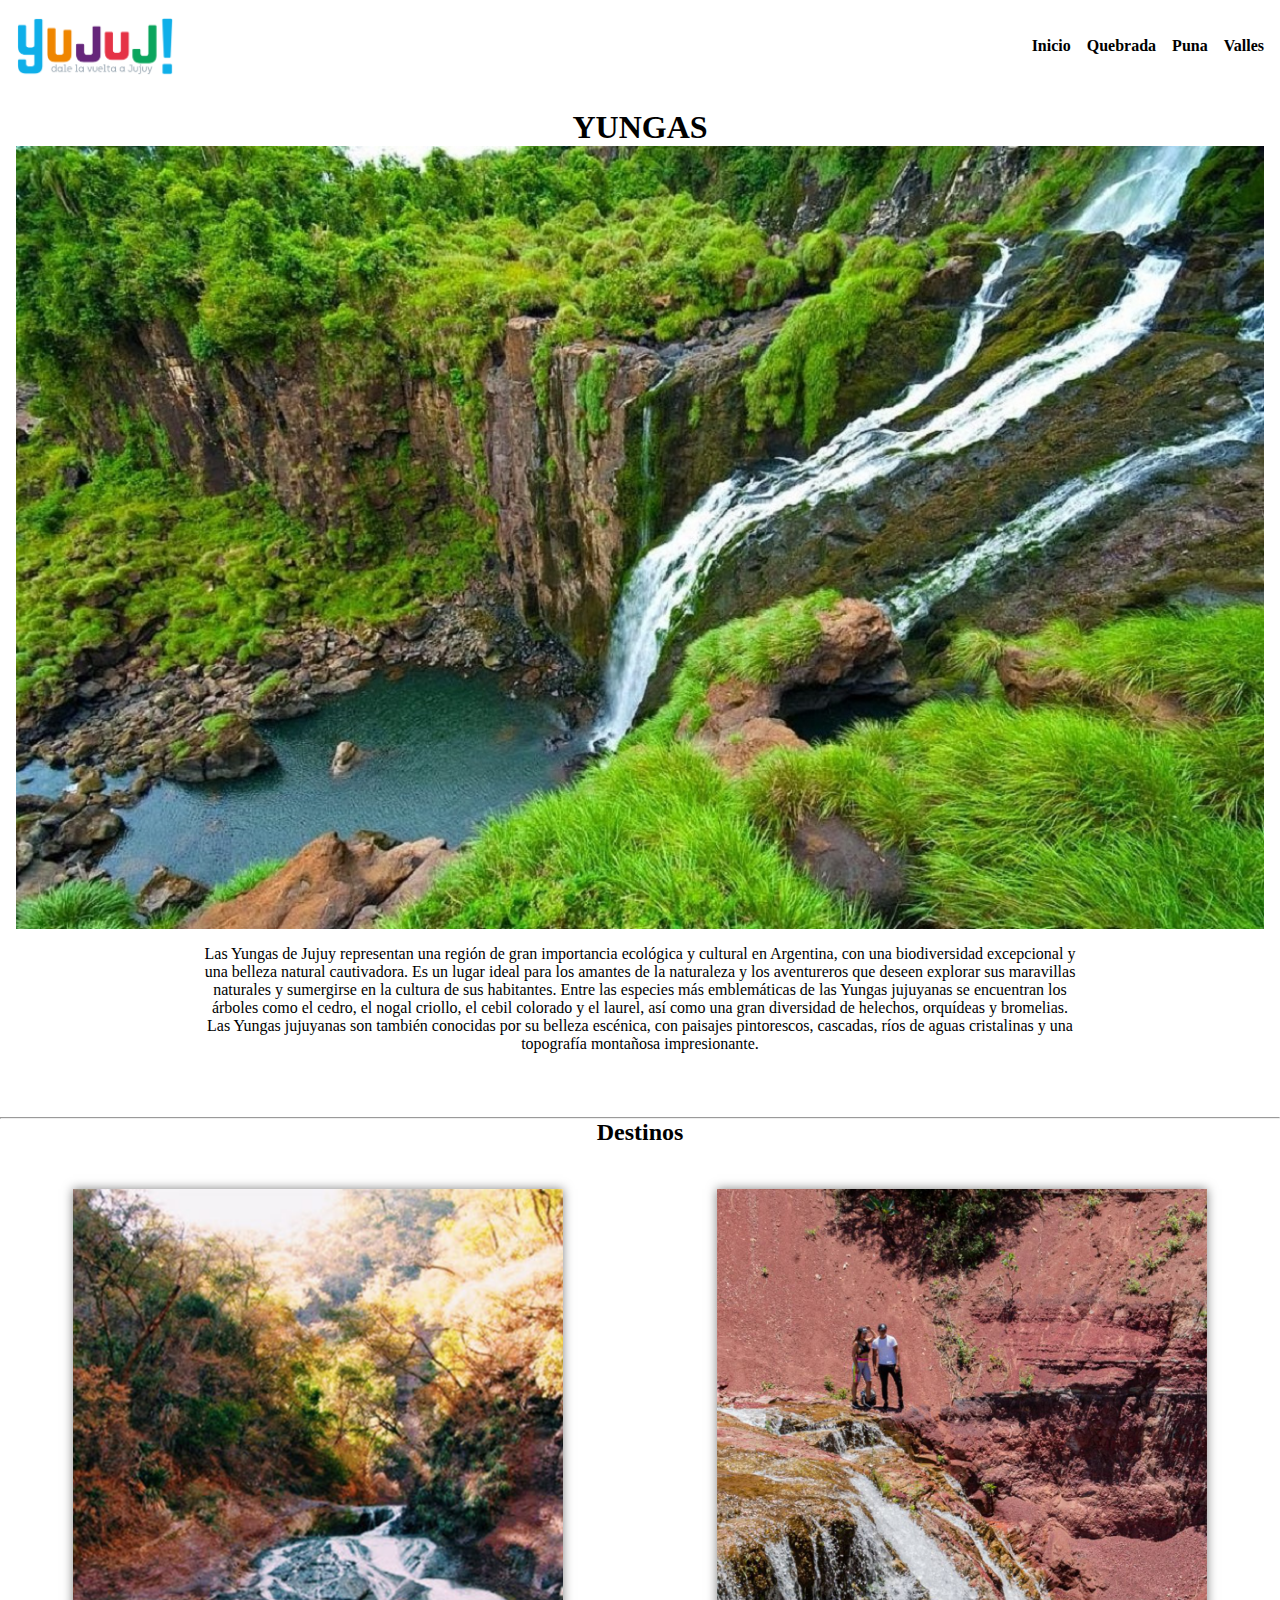
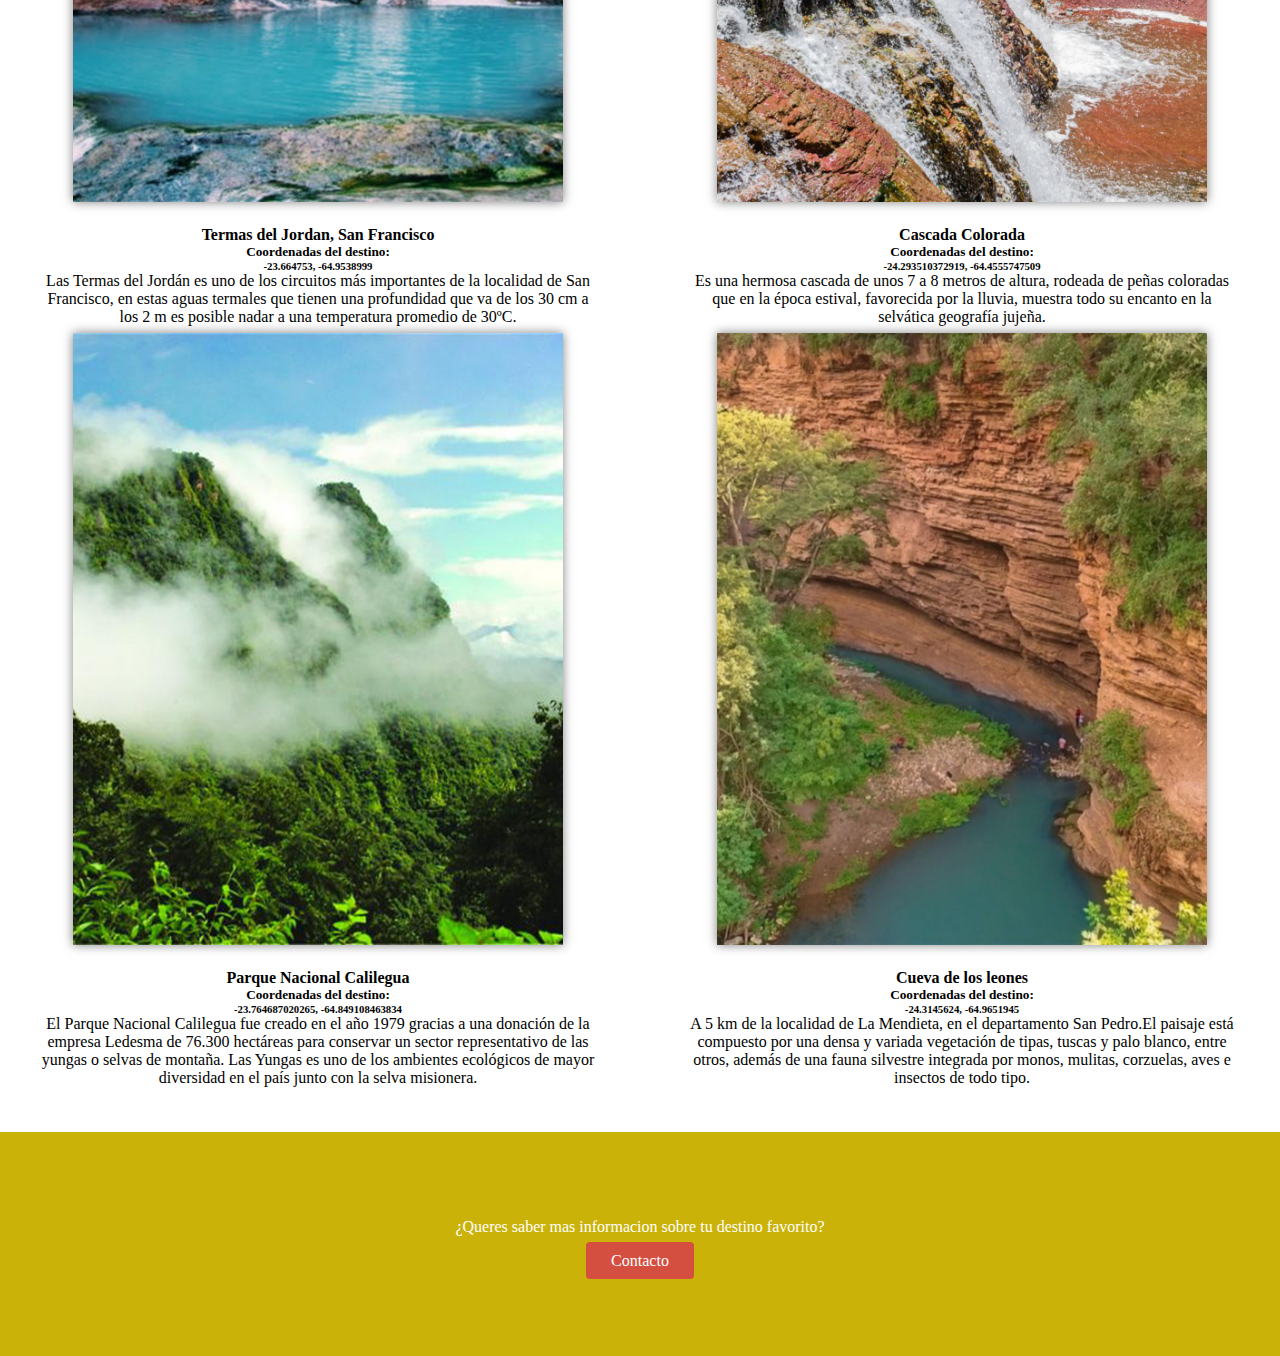
<file: pages/yungas.html>
<!DOCTYPE html>
<html lang="en">

<head>
    <meta charset="UTF-8">
    <meta http-equiv="X-UA-Compatible" content="IE=edge">
    <meta name="viewport" content="width=device-width, initial-scale=1.0">
    <link href="https://cdn.jsdelivr.net/npm/bootstrap@5.3.0/dist/css/bootstrap.min.css" rel="stylesheet"
        integrity="sha384-9ndCyUaIbzAi2FUVXJi0CjmCapSmO7SnpJef0486qhLnuZ2cdeRhO02iuK6FUUVM" crossorigin="anonymous">
    <link rel="stylesheet" href="/style/style00.css">
    <title>Yungas</title>
</head>

<body>

    <!-- HEADER -->
    <header class="header contenedor">

        <div>
            <img class="logo" src="/images/jujuy.png" alt="logo jujuy">
        </div>

        <nav>
            <ul class="navbar">
                <li><a href="../index.html">Inicio</a></li>
                <li><a href="./quebrada.html">Quebrada</a></li>
                <li><a href="./puna.html">Puna</a></li>
                <li><a href="./valles.html">Valles</a></li>
            </ul>
        </nav>
    </header>

    <main>

        <!-- YUNGAS DESCRIPCION -->
        <section class="regiones-comenzar contenedor">
            <h1>YUNGAS</h1>
            <img src="../images/Yungas.jpg" alt="foto de las yungas">
            <p>Las Yungas de Jujuy representan una región de gran importancia ecológica y cultural en Argentina, con una
                biodiversidad excepcional y una belleza natural cautivadora. Es un lugar ideal para los amantes de la
                naturaleza y los aventureros que deseen explorar sus maravillas naturales y sumergirse en la cultura de
                sus habitantes.
                Entre las especies más emblemáticas de las Yungas jujuyanas se encuentran los árboles como el cedro, el
                nogal criollo, el cebil colorado y el laurel, así como una gran diversidad de helechos, orquídeas y
                bromelias.
                Las Yungas jujuyanas son también conocidas por su belleza escénica, con paisajes pintorescos, cascadas,
                ríos de aguas cristalinas y una topografía montañosa impresionante.
            </p>
        </section>

        <hr>

        
        <!-- DESTINOS -->
        <section class="pagina contenedor">
            
            <div class="pagina__titulo" >
                <h2>Destinos</h2>
            </div>

            <article class="pagina__tarjeta">
                <img class="pagina__img" src="/images/yungas/termas del jordan.jpeg.png" alt="Termas del Jordan, San Francisco">
                <h4>Termas del Jordan, San Francisco</h4>
                <h5>Coordenadas del destino:</h5>
                <h6> -23.664753, -64.9538999</h6>
                <p class="pagina__p">Las Termas del Jordán es uno de los circuitos más importantes de la localidad de San Francisco, en estas aguas termales que tienen una profundidad que va de los 30 cm a los 2 m es posible nadar a una temperatura promedio de 30ºC.
                </p>
            </article>

            

            <article class="pagina__tarjeta">
                <img class="pagina__img" src="/images/yungas/Sin título-1.png" alt="cascada colorada jujuy">
                <h4>Cascada Colorada</h4>
                <h5>Coordenadas del destino:</h5>
                <h6>-24.293510372919, -64.4555747509</h6>
                <p>Es una hermosa cascada de unos 7 a 8 metros de altura, rodeada de peñas coloradas que en la época
                    estival, favorecida por la lluvia, muestra todo su encanto en la selvática geografía jujeña.</p>
            </article>

            

            <article class="pagina__tarjeta">
                <img class="pagina__img" src="/images/yungas/Parque_Nacional_Calilegua.jpg.png" alt="">
                <h4>Parque Nacional Calilegua</h4>
                <h5>Coordenadas del destino:</h5>
                <h6>-23.764687020265, -64.849108463834</h6>
                <p>El Parque Nacional Calilegua fue creado en el año 1979 gracias a una donación de la empresa Ledesma
                    de 76.300 hectáreas para conservar un sector representativo de las yungas o selvas de montaña. Las
                    Yungas es uno de los ambientes ecológicos de mayor diversidad en el país junto con la selva
                    misionera.</p>
            </article>
            
            <article class="pagina__tarjeta">
                <img class="pagina__img" src="/images/yungas/cueva de los leones.jpg.png" alt="">
                <h4>Cueva de los leones</h4>
                <h5>Coordenadas del destino:</h5>
                <h6>-24.3145624, -64.9651945</h6>
                <p>A 5 km de la localidad de La Mendieta, en el departamento San Pedro.El paisaje está compuesto por una densa y variada vegetación de tipas, tuscas y palo blanco, entre otros, además de una fauna silvestre
                integrada por monos, mulitas, corzuelas, aves e insectos de todo tipo.</p>
            </article>
        </section>
        

    </main>


    <footer>

        <ul class="footer">
            <p>¿Queres saber mas informacion sobre tu destino favorito?</p>
            <li><a class="footer__boton" href="../pages/contact.html">Contacto</a></li>
        </ul>

    </footer>



</body>

</html>
</file>
<file: style/style00.css>
@charset "UTF-8";
* {
  padding: 0;
  margin: 0;
  object-fit: cover;
  font-family: Nunito;
}

a,
ul,
li {
  text-decoration: none;
  color: black;
  list-style: none;
  font-size: 1rem;
}

p {
  margin-top: 0;
  margin-bottom: 1rem;
  margin-left: 2.5rem;
  margin-right: 2.5rem;
}

@media (min-width: 768px) {
  .pagina {
    display: grid;
    grid-template-columns: 1fr 1fr;
    grid-template-rows: 4% 47% 47%;
    gap: 0.5rem;
    padding: 1rem;
    padding-top: 1.5rem;
    padding-left: 1rem;
    padding-right: 1rem;
  }
  .pagina__tarjeta {
    display: flex;
    flex-direction: column;
    align-items: center;
    transition: transform 0.3s ease;
  }
  .pagina__tarjeta:hover {
    transform: scale(1.05);
  }
  .pagina__tarjeta h4 {
    padding-top: 1rem;
  }
  .pagina__img {
    width: 90%;
    box-shadow: 0px 0px 10px rgba(0, 0, 0, 0.5);
    padding-bottom: 0rem;
  }
  .pagina__titulo {
    grid-column: 1/3;
    display: flex;
    justify-content: center;
    align-content: center;
  }
  .pagina__p {
    margin-top: 0;
    margin-bottom: 1rem;
    margin-left: 2.5rem;
    margin-right: 2.5rem;
  }
}
@media (min-width: 1200px) {
  .conteiner {
    display: grid;
    grid-template-columns: repeat(4, 1fr);
    grid-template-rows: 10% 1fr;
    gap: 20px;
    row-gap: 5px;
    padding-top: 1.5rem;
    padding-bottom: 4rem;
  }
}
@media (min-width: 1200px) {
  .contenedor {
    /* Tamaño maximo del contenedor */
    max-width: 1300px;
    /* Centramos el elemento */
    margin-left: auto;
    margin-right: auto;
  }
}
.footer {
  display: flex;
  flex-direction: column;
  justify-content: center;
  background-color: #cbb209;
  height: 10rem;
  align-items: center;
  padding: 2rem;
  margin-top: 3rem;
}
.footer p {
  padding-bottom: 0rem;
  color: #fff;
}

.header div {
  display: flex;
  justify-content: center;
}
.header img {
  width: 10rem;
  margin: 1rem;
}
.header ul {
  display: flex;
  gap: 1rem;
  font-size: 80%;
}

@media (min-width: 768px) {
  .header {
    display: flex;
    justify-content: space-between;
    padding-right: 1rem;
  }
}
.footer__boton {
  color: #000000;
  padding: 10px 25px;
  margin-bottom: 1rem;
  /* Espacio interno del botón */
  background-color: #d44f40;
  /* Color de fondo del botón */
  color: #fff;
  /* Color del texto del botón */
  border: none;
  /* Quita el borde del botón */
  border-radius: 4px;
  /* Bordes redondeados */
  cursor: pointer;
  /* Cambia el cursor al pasar el mouse */
  text-shadow: 2px 2px 4px 0px 0px 10px rgba(0, 0, 0, 0.5);
}
.footer__boton:hover {
  background-color: #fff;
  color: rgb(0, 0, 0);
  text-shadow: 2px 2px 4px 0px 0px 10px rgba(0, 0, 0, 0.5);
}

form {
  padding-left: 4rem;
  padding-right: 4rem;
  padding-top: 1rem;
}

nav {
  display: flex;
  align-items: center;
  justify-content: center;
}
nav a {
  color: rgb(0, 0, 0);
  font-weight: bold;
}
nav a:hover {
  color: rgb(255, 217, 171);
  font-weight: bold;
}

.conteiner-carrucel {
  display: flex;
  flex-direction: column;
  /* justify-content: center; */
  align-items: center;
  margin-top: 1.5rem;
  margin-bottom: 2rem;
}

@media (min-width: 1200px) {
  .conteiner-carrucel {
    display: flex;
    flex-direction: column;
    /* justify-content: center; */
    align-items: center;
    margin-top: 1.5rem;
    margin-bottom: 2rem;
  }
  .col-xl-12 {
    flex: 0 0 auto;
    width: 75%;
  }
}
/* VIDEO */
.video {
  display: flex;
  justify-content: center;
  padding: 1rem;
}

.video video {
  margin: 1rem;
  margin-top: 0;
  margin-bottom: 0;
  max-width: 100%;
  height: auto;
}

.seccionCenter {
  display: flex;
  flex-direction: column;
  justify-content: center;
  align-items: center;
  padding: 1rem;
  background-image: url(/images/bf.jpg);
  background-repeat: no-repeat;
  background-size: auto;
  background-position: center center;
  color: #fff;
  text-shadow: 2px 2px 4px 0px 0px 10px rgba(0, 0, 0, 0.5);
}
.seccionCenter p {
  text-align: center;
}
.seccionCenter h1 {
  padding-bottom: 0.5rem;
  padding-top: 0.8rem;
}

.regiones {
  display: grid;
}
.regiones img {
  max-width: 100%;
  transition: transform 0.3s ease;
}
.regiones img:hover {
  transform: scale(1.05);
}
.regiones h2 {
  text-align: center;
  padding-bottom: 0rem;
  margin: 0rem;
}
.regiones p {
  text-align: center;
  padding: 2rem;
  padding-top: 0;
  padding-bottom: 0.6rem;
  margin-bottom: 1rem;
}

.conteiner {
  display: none;
  flex-direction: column;
  text-align: center;
  padding-top: 1rem;
}
.conteiner img {
  max-width: 100%;
}
.conteiner div {
  padding-bottom: 1.5rem;
}

.carousel {
  padding-top: 1rem;
}

.contenedor-destinosp {
  display: flex;
  flex-direction: column;
  align-items: center;
}
.contenedor-destinosp h2 {
  margin-bottom: 0.5rem;
}

.regiones-comenzar {
  display: flex;
  flex-direction: column;
  text-align: center;
  padding: 1rem;
}
.regiones-comenzar img {
  max-width: 100%;
  padding-bottom: 1rem;
}
.regiones-comenzar p {
  text-align: center;
  padding: 1rem;
  padding-top: 0;
}

.articulo a:hover {
  background-color: #fffadf;
  color: #e9e217;
  transform: scale(1.05);
}

.pagina {
  flex-direction: column;
  text-align: center;
  padding: 0rem;
}
.pagina__titulo {
  display: flex;
  justify-content: center;
}
.pagina__img {
  max-width: 77%;
  margin-bottom: 0.5rem;
}

@media (min-width: 768px) {
  .regiones {
    display: grid;
    grid-template-columns: 1fr 1fr;
    grid-template-rows: 1fr;
  }
  .regiones div {
    display: grid;
    align-items: center;
    align-content: center;
  }
  .regiones h2 {
    padding-bottom: 0.5rem;
  }
  .col-xl-12 {
    display: flex;
    width: 100%;
  }
  .seccionCenter p {
    padding-left: 6rem;
    padding-right: 6rem;
    padding-bottom: 1rem;
    margin-bottom: 0.5rem;
  }
}
@media (min-width: 1200px) {
  .articulo img {
    max-width: 77%;
  }
  .regiones-comenzar p {
    margin-bottom: 2rem;
    padding-left: 9rem;
    padding-right: 9rem;
  }
}

/*# sourceMappingURL=style00.css.map */
</file>
